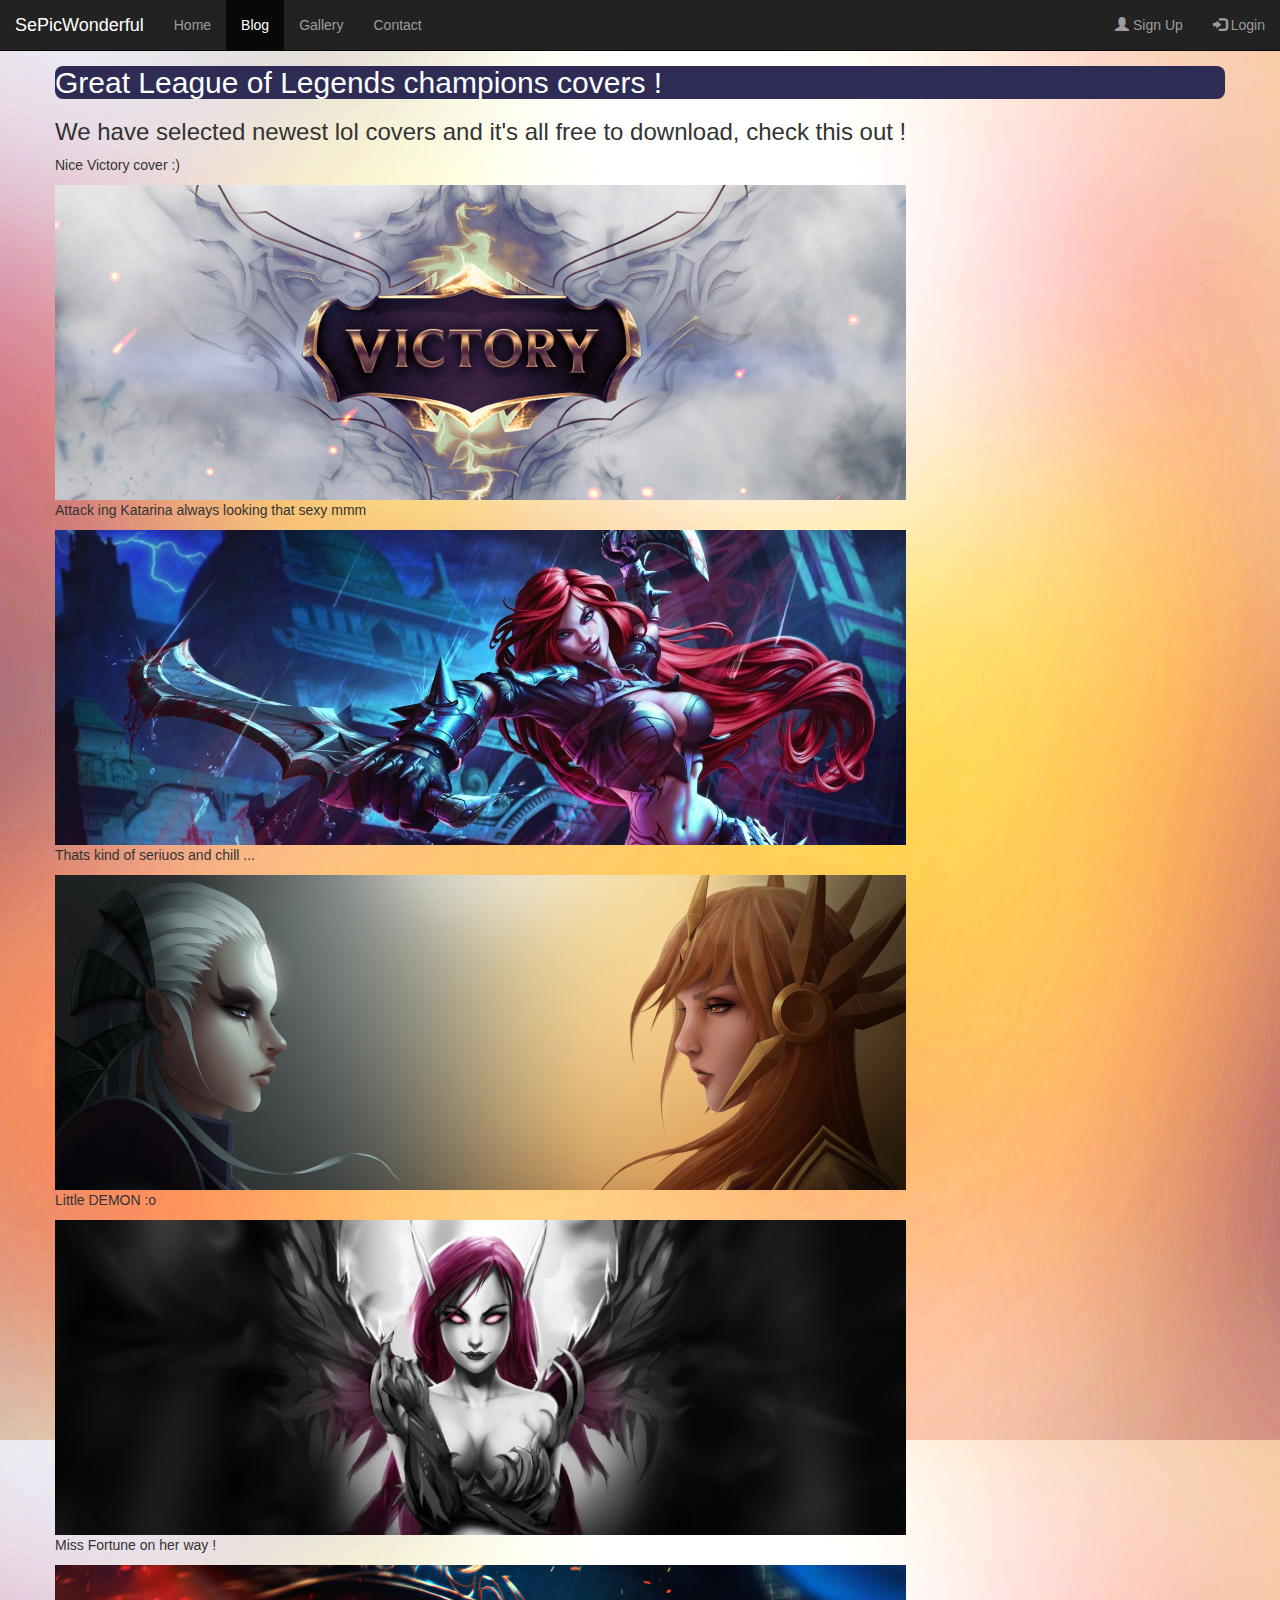
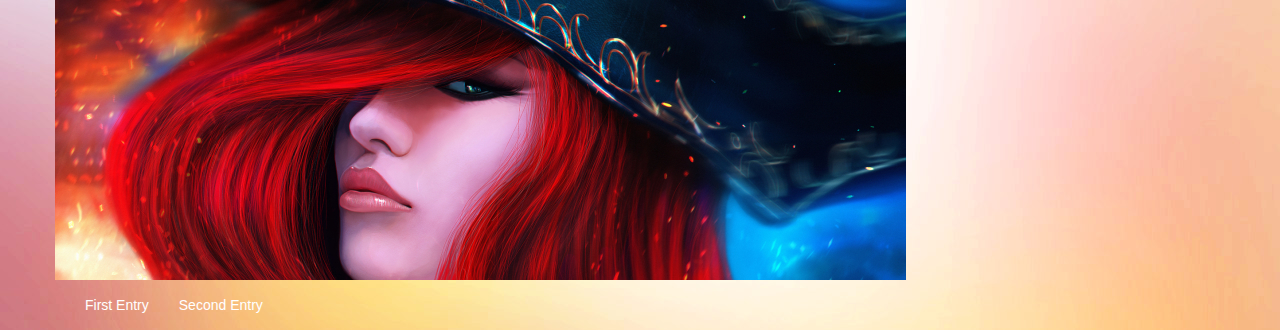
<file: blog/index.html>
<!DOCTYPE html>
<html>
  <head>
    <meta charset="utf-8">
    <link rel="stylesheet" href="https://maxcdn.bootstrapcdn.com/bootstrap/3.3.7/css/bootstrap.min.css" integrity="sha384-BVYiiSIFeK1dGmJRAkycuHAHRg32OmUcww7on3RYdg4Va+PmSTsz/K68vbdEjh4u" crossorigin="anonymous">
    <meta name="viewport" content="width=device-width, initial-scale=1">
    <link rel="stylesheet" href="../main.css">
    <title>Blog Puslapis</title>
  <script src="https://ajax.googleapis.com/ajax/libs/jquery/3.1.1/jquery.min.js"></script>
  <script src="https://maxcdn.bootstrapcdn.com/bootstrap/3.3.7/js/bootstrap.min.js"></script>
  </head>
  <body>
  
    <!-- Navigation -->
    <!-- <div class="navbar navbar-inverse navbar-fixed-top" role="navigation"> -->
    <nav class="navbar navbar-inverse navbar-fixed-top" role="navigation">
  <div class="container-fluid">
    <div class="navbar-header">
      <button type="button" class="navbar-toggle" data-toggle="collapse" data-target="#myNavbar">
        <span class="icon-bar"></span>
        <span class="icon-bar"></span>
        <span class="icon-bar"></span>                        
      </button>
      <a class="navbar-brand" href="../index.html">SePicWonderful</a>
    </div>
    <!-- Collection of the nav links -->
    <div class="collapse navbar-collapse" id="myNavbar">
      <ul class="nav navbar-nav">
            <li><a href="../index.html">Home</a></li>
            <li class="active"><a href="../blog/index.html">Blog</a></li>
            <li><a href="../projects/">Gallery</a></li>
            <li><a href="../contact/">Contact</a></li>
      </ul>
      <ul class="nav navbar-nav navbar-right">
        <li><a href="#"><span class="glyphicon glyphicon-user"></span> Sign Up</a></li>
        <li><a href="#"><span class="glyphicon glyphicon-log-in"></span> Login</a></li>
      </ul>
    </div>
  </div>
</nav> <!-- Navigation --> 
    
    <div class="container" id=mainContainer>
      <h1 class="intro">Great League of Legends champions covers ! </h1>

      <h3>We have selected newest lol covers and it's all free to download, check this out !</h3>

      <p>Nice Victory cover :) </p>

      <img src="../images/victory.jpg" alt="Picture of LoL">

      <p>Attack ing Katarina always looking that sexy mmm </p>

      <img src="../images/cover02.jpg" alt="Picture of LoL">

      <p>Thats kind of seriuos and chill ...</p>

      <img src="../images/cover03.jpg" alt="Picture of LoL">

      <p>Little DEMON :o </p>

      <img src="../images/cover04.jpg" alt="Picture of LoL">

      <p>Miss Fortune on her way !</p>

      <img src="../images/cover05.jpg" alt="Picture of LoL">

      <!-- Here will be a list of all the blog entries. -->
    </div>
    
    <div class="container">
      <ul class="nav navbar-nav">
        <li><a href="first-entry/">First Entry</a> </li>
        <li><a href="second-entry/">Second Entry</a></li>
      </ul>
    </div>
    
  </body>
</html>
</file>
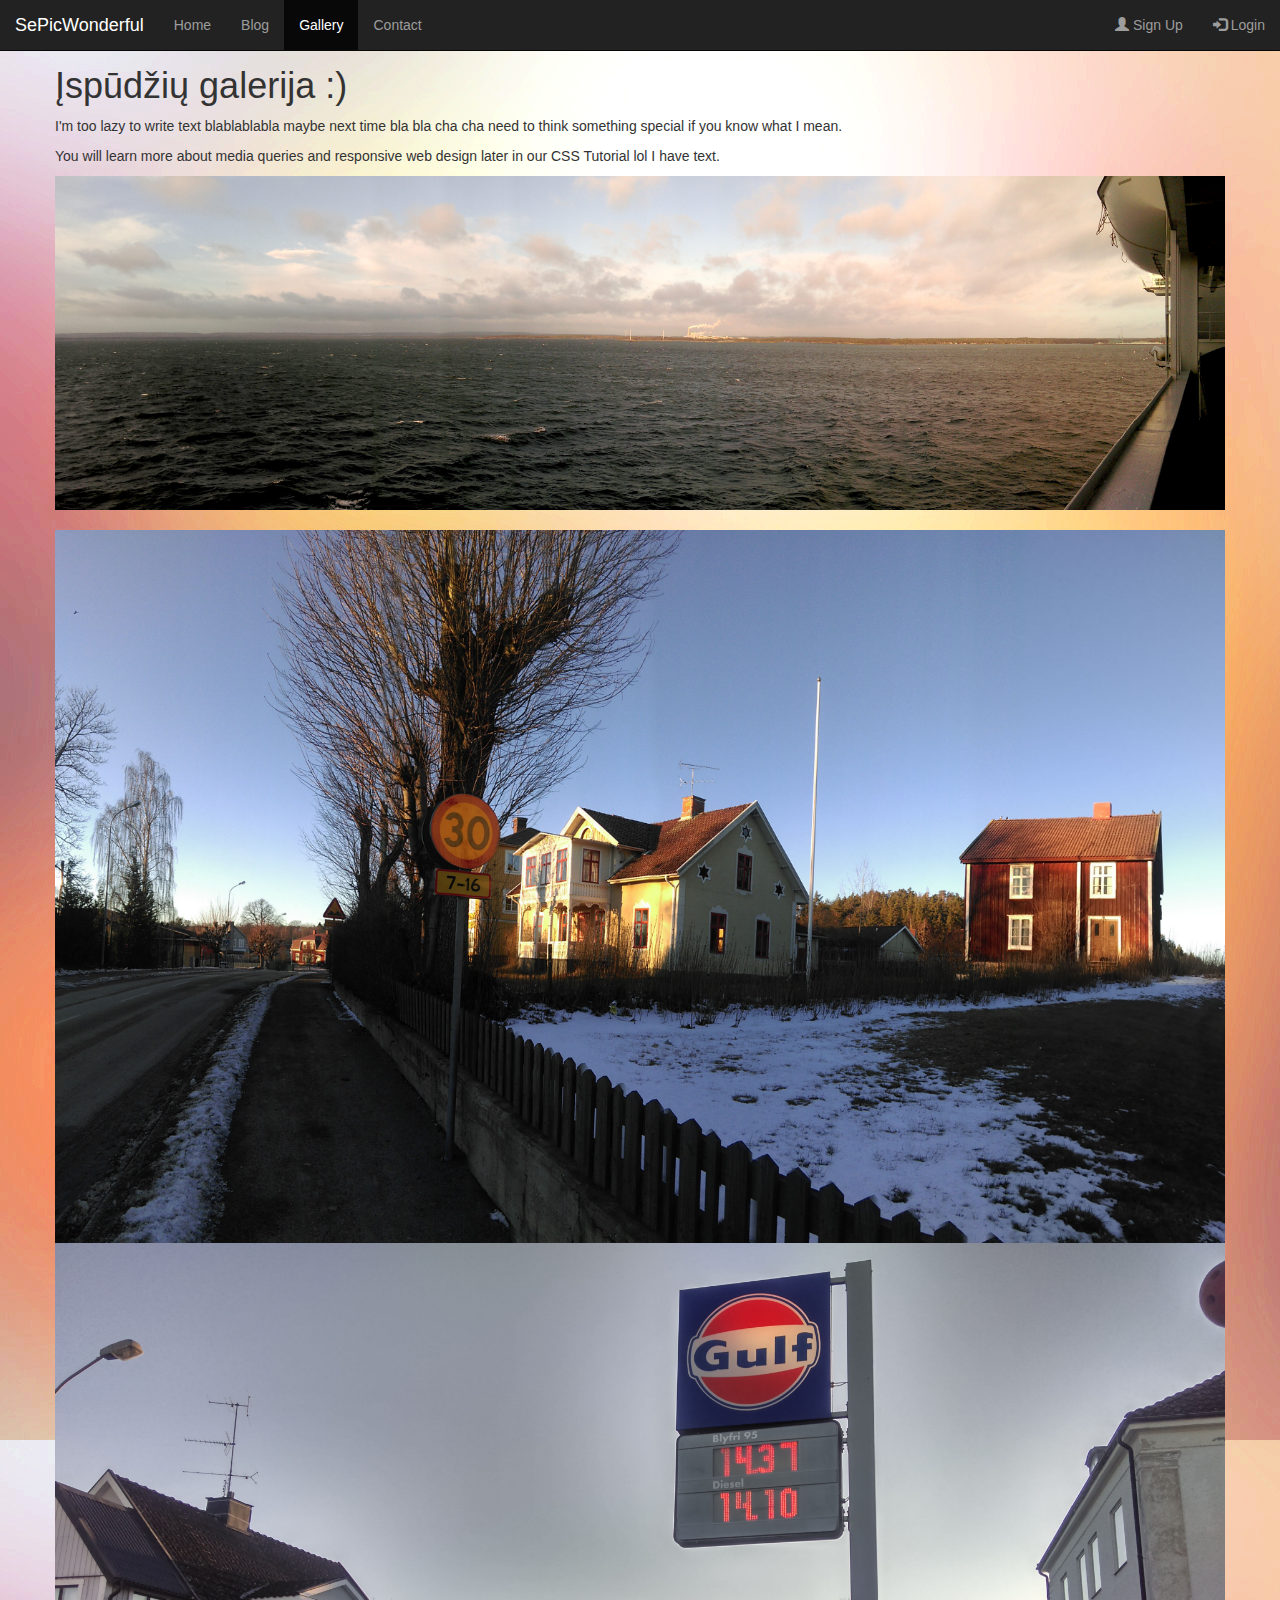
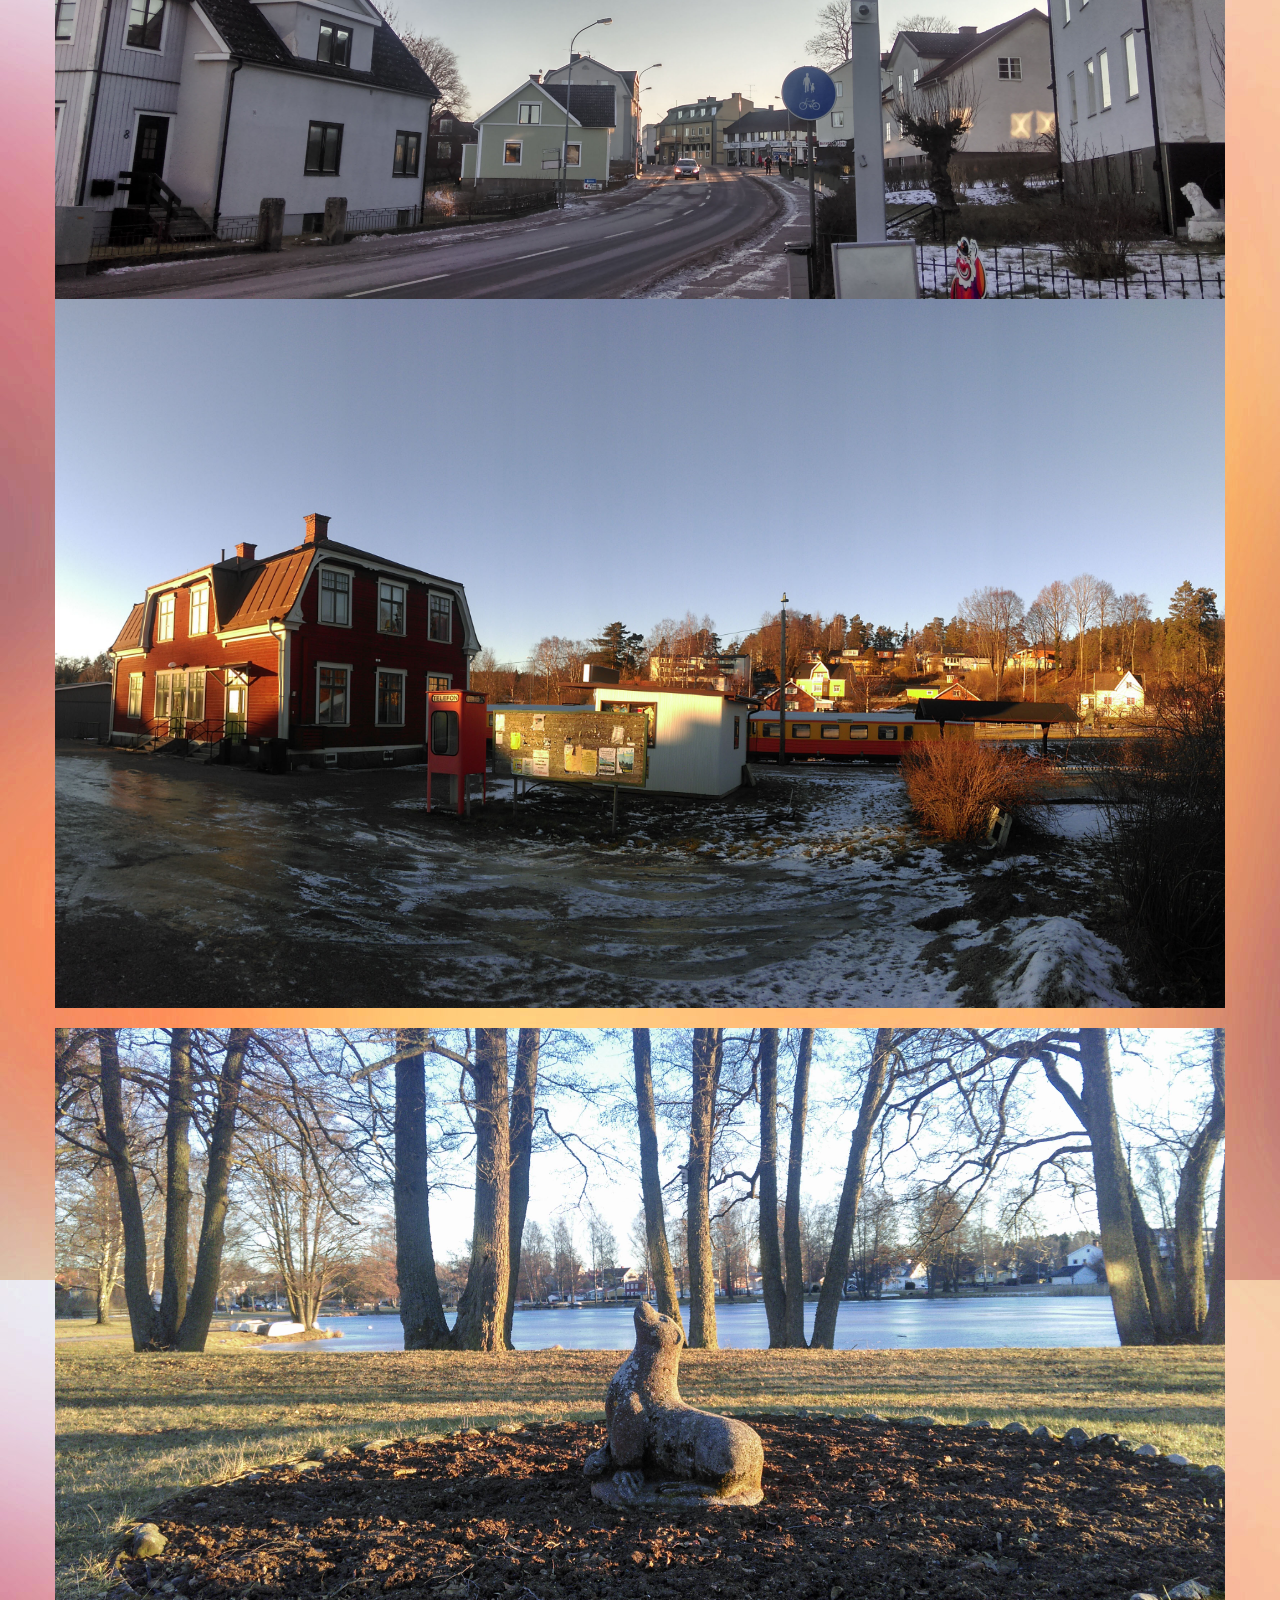
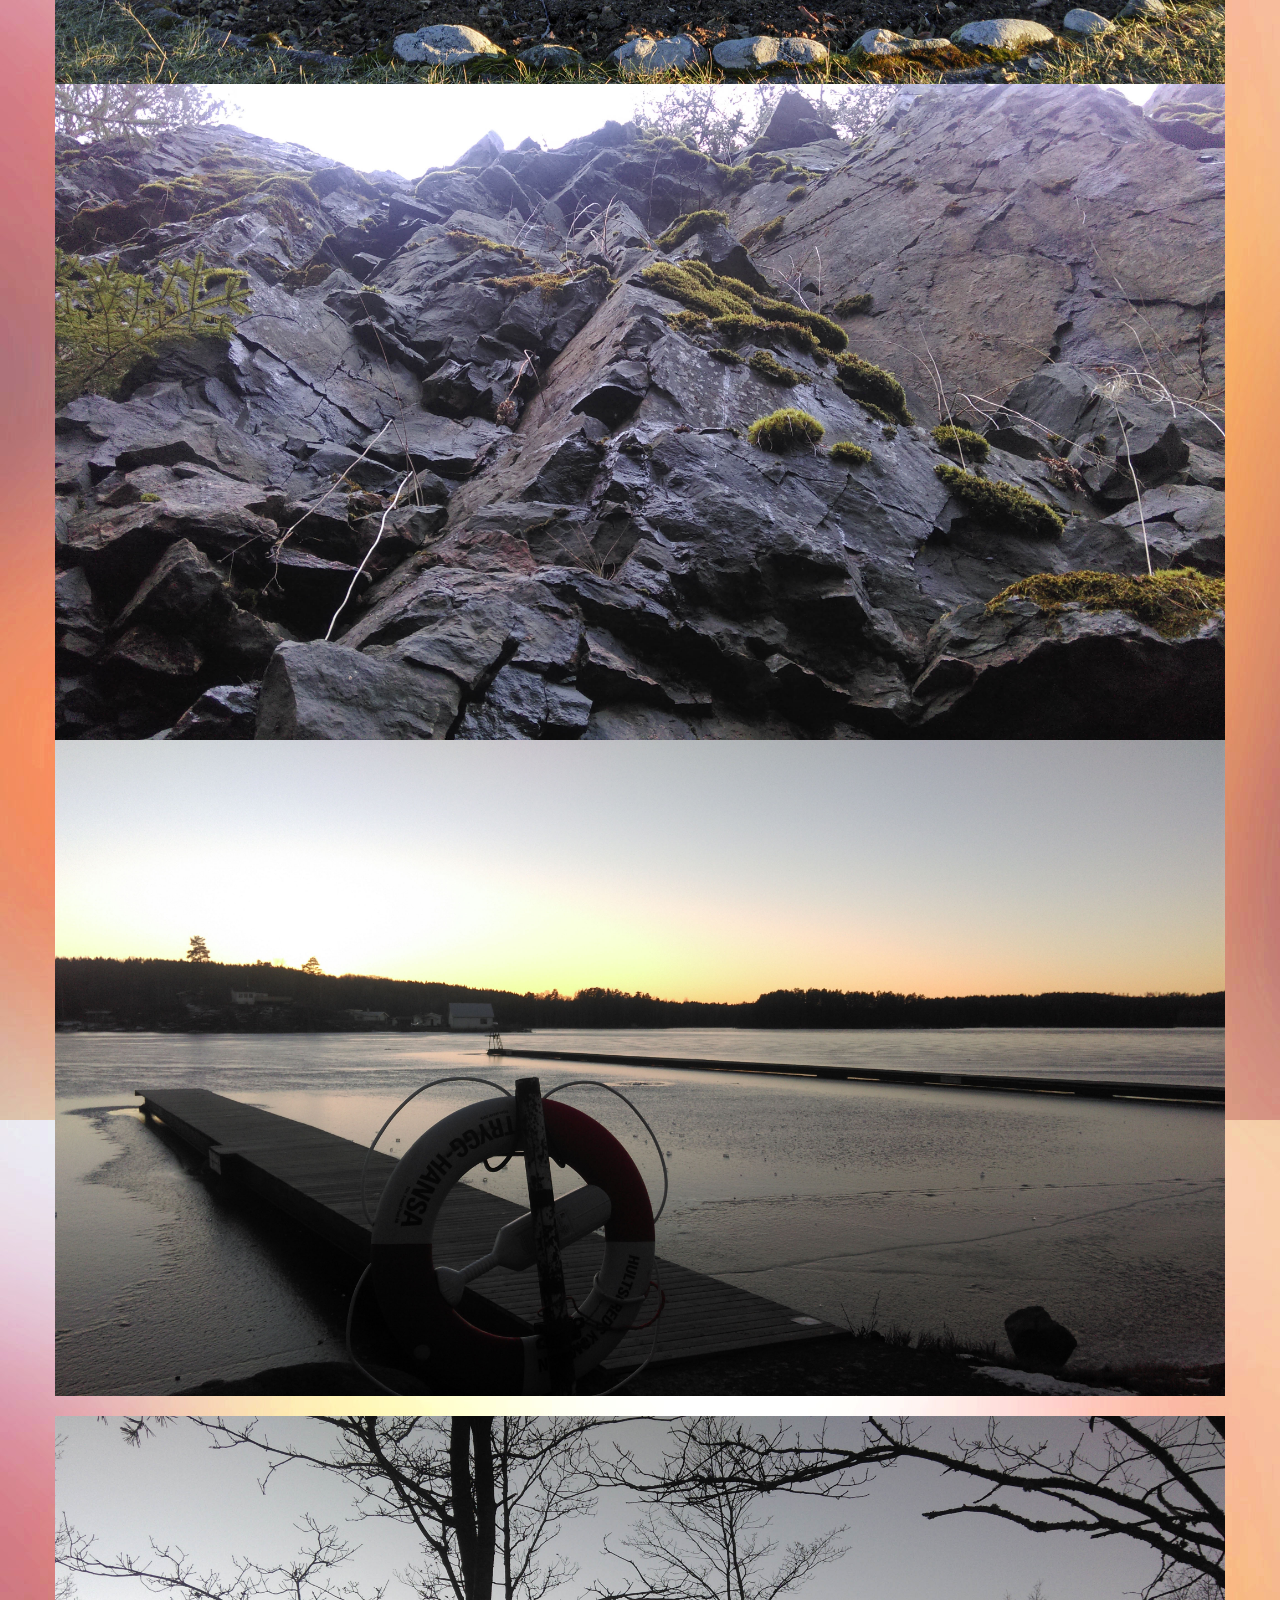
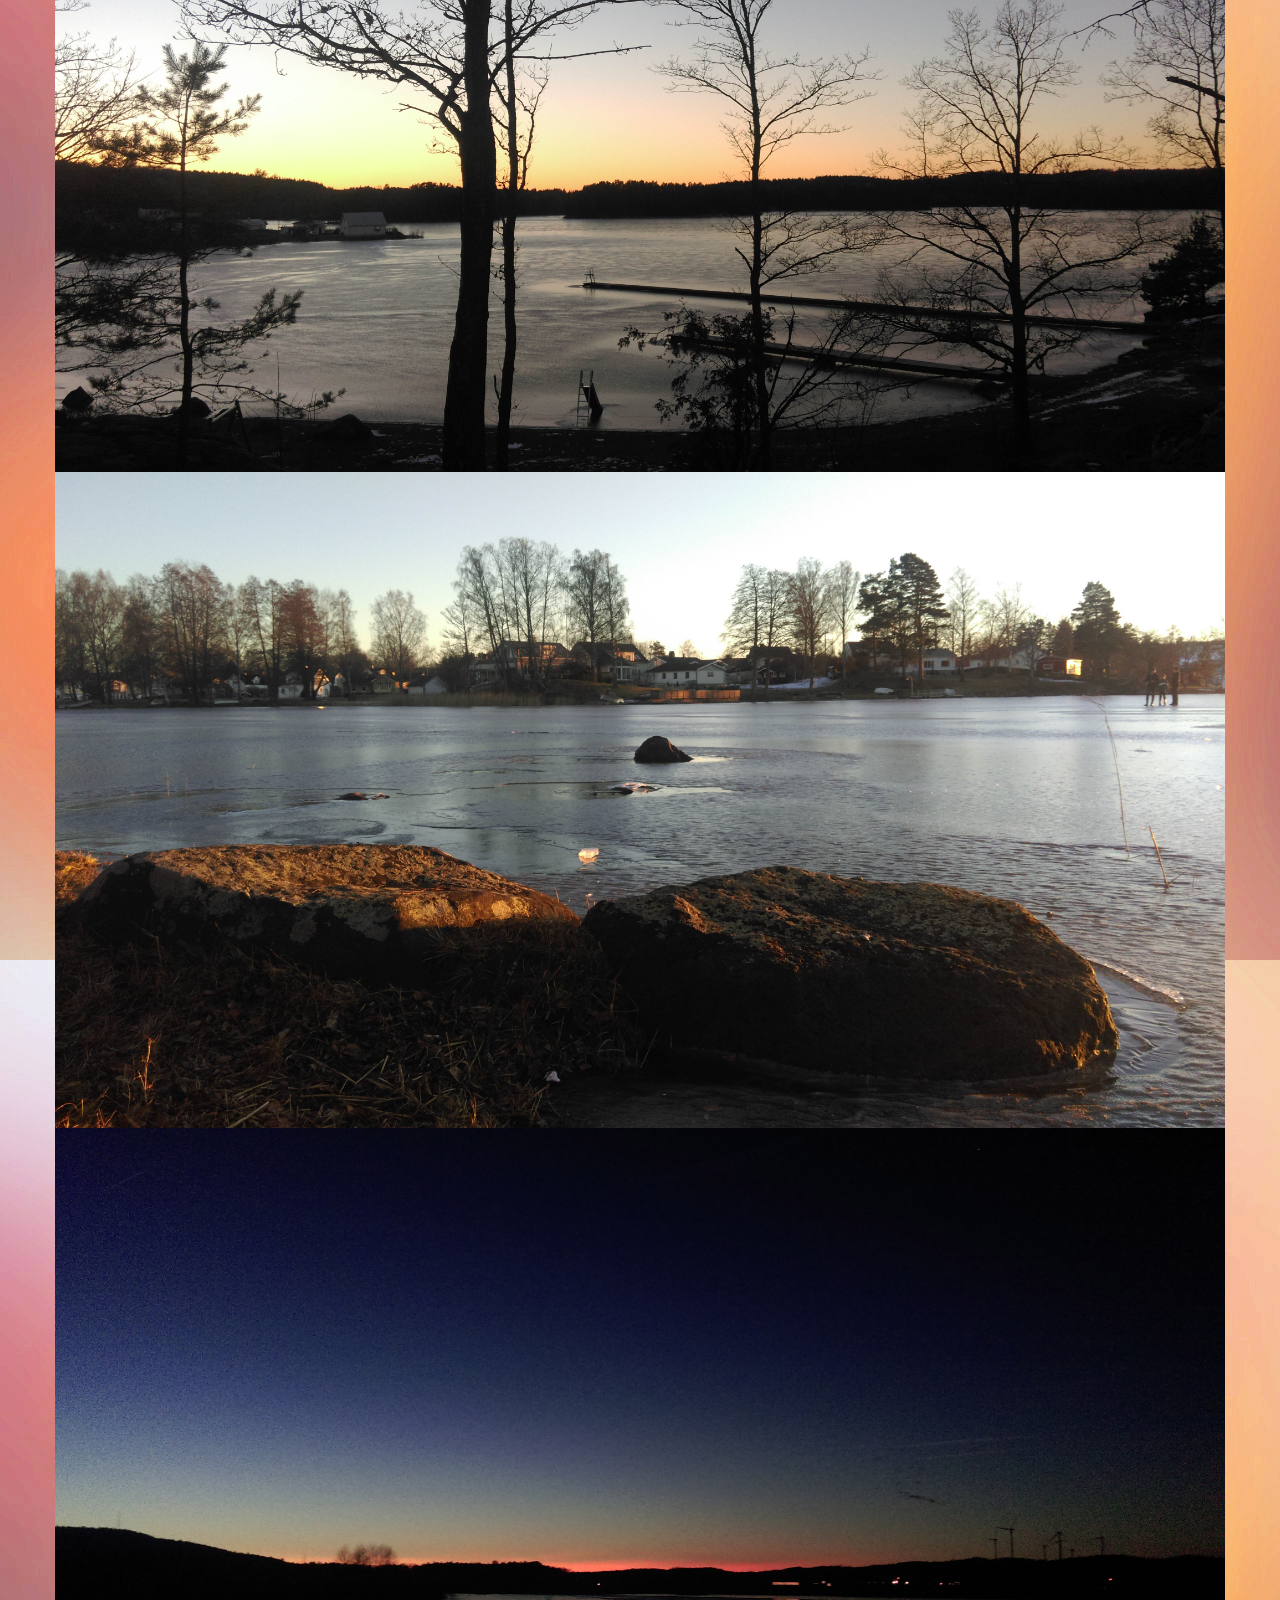
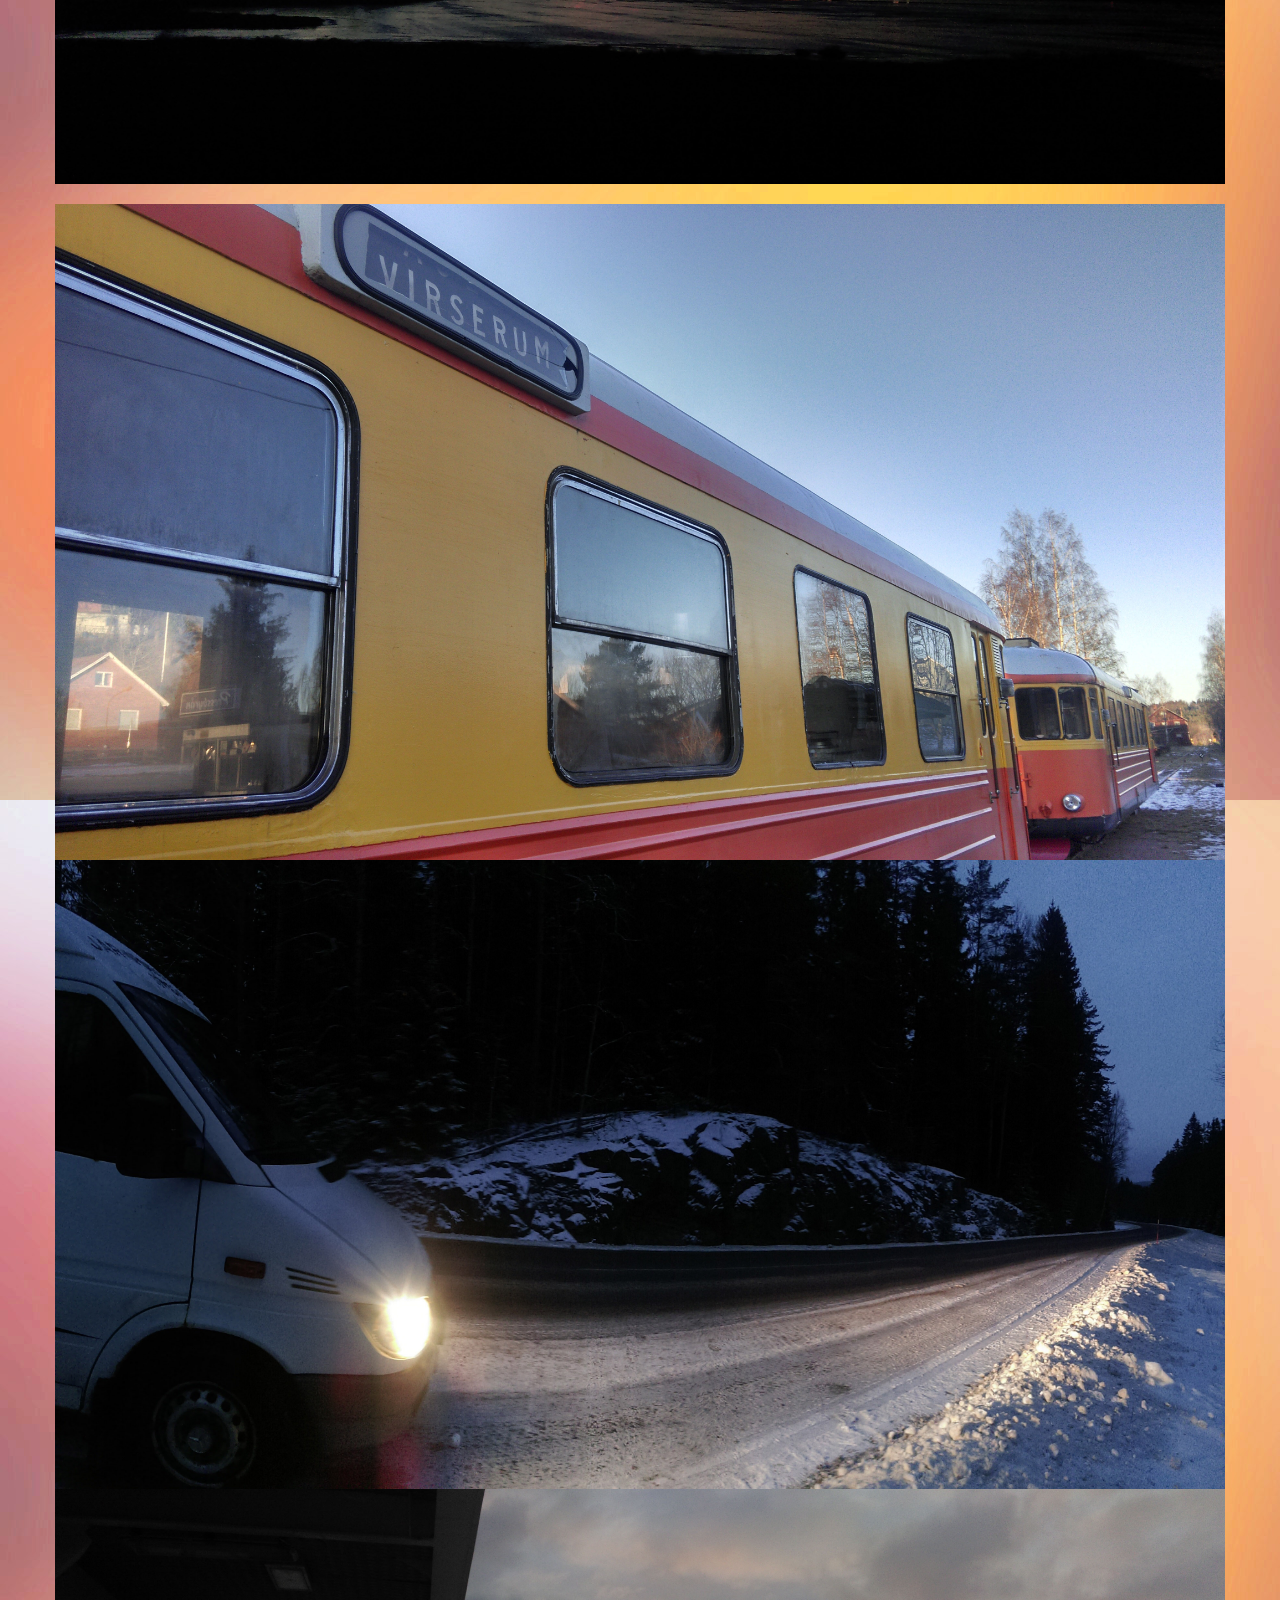
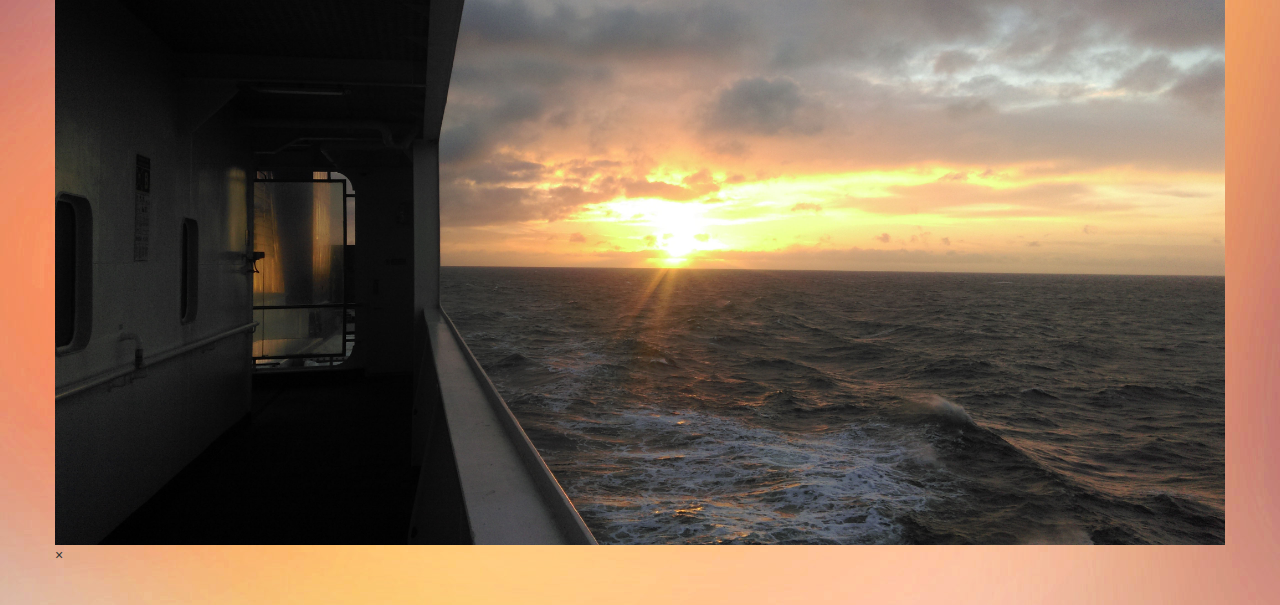
<file: projects/index.html>
<!DOCTYPE html>
<html>
  <head>
    <script src="https://ajax.googleapis.com/ajax/libs/jquery/3.1.1/jquery.min.js"></script>
    <meta name="viewport" content="width=device-width, initial-scale=1">
    <link rel="stylesheet" href="http://www.w3schools.com/lib/w3.css">
    <meta charset="utf-8">
    <link rel="stylesheet" href="https://maxcdn.bootstrapcdn.com/bootstrap/3.3.7/css/bootstrap.min.css" integrity="sha384-BVYiiSIFeK1dGmJRAkycuHAHRg32OmUcww7on3RYdg4Va+PmSTsz/K68vbdEjh4u" crossorigin="anonymous">
    <link rel="stylesheet" href="../main.css">
    <script src="https://ajax.googleapis.com/ajax/libs/jquery/3.1.1/jquery.min.js"></script>
    <script src="https://maxcdn.bootstrapcdn.com/bootstrap/3.3.7/js/bootstrap.min.js"></script>
    <title>Gallery - Portfolio</title>
  </head>
  <body>
    <!-- Navigation -->
    <!-- <div class="navbar navbar-inverse navbar-fixed-top" role="navigation"> -->
    <nav class="navbar navbar-inverse navbar-fixed-top" role="navigation">
  <div class="container-fluid">
    <div class="navbar-header">
      <button type="button" class="navbar-toggle" data-toggle="collapse" data-target="#myNavbar">
        <span class="icon-bar"></span>
        <span class="icon-bar"></span>
        <span class="icon-bar"></span>                        
      </button>
      <a class="navbar-brand" href="../index.html">SePicWonderful</a>
    </div>
    <!-- Collection of the nav links -->
    <div class="collapse navbar-collapse" id="myNavbar">
      <ul class="nav navbar-nav">
            <li><a href="../index.html">Home</a></li>
            <li><a href="../blog/">Blog</a></li>
            <li class="active"><a href="../projects/index.html">Gallery</a></li>
            <li><a href="../contact/">Contact</a></li>
      </ul>
      <ul class="nav navbar-nav navbar-right">
        <li><a href="#"><span class="glyphicon glyphicon-user"></span> Sign Up</a></li>
        <li><a href="#"><span class="glyphicon glyphicon-log-in"></span> Login</a></li>
      </ul>
    </div>
  </div>
</nav> <!-- Navigation --> 
    <div class="container" id=mainContainer>
<div class="w3-container">
  <h1 class="title"> Įspūdžių galerija :) </h1>

  <p>I'm too lazy to write text blablablabla maybe next time bla bla cha cha need to think something special if you know what I mean.</p>
  <p>You will learn more about media queries and responsive web design later in our CSS Tutorial lol I have text.</p>
  <div class="w3-row-content">
    <div class="w3-container w3-col">
    <img class="fadeimg" onload="this.style.opacity='1';" src="../images/sw14.jpg" style="width:100%;">
  </div>
  </div>
</div>
<br>

<div class="w3-row-padding">
  <div class="w3-container w3-third">
    <img src="../images/sw02.jpg" style="width:100%;height: auto;cursor:pointer" 
    onclick="onClick(this)" class="w3-hover-opacity">
  </div>
  <div class="w3-container w3-third">
    <img src="../images/sw01.jpg" style="width:100%;height: auto;cursor:pointer" 
    onclick="onClick(this)" class="w3-hover-opacity">
  </div>
  
  <div class="w3-container w3-third">
    <img src="../images/sw03.jpg" style="width:100%;height: auto;cursor:pointer" 
    onclick="onClick(this)" class="w3-hover-opacity">
  </div>
</div>
      <br>
      <div class="w3-row-padding">
        <div class="w3-container w3-third">
      <img src="../images/sw12.jpg" style="width:100%;height: auto;cursor:pointer" 
      onclick="onClick(this)" class="w3-hover-opacity">
        </div>
        <div class="w3-container w3-third">
      <img src="../images/sw09.jpg" style="width:100%;height: auto;cursor:pointer" 
      onclick="onClick(this)" class="w3-hover-opacity">
        </div>
        <div class="w3-container w3-third">
      <img src="../images/sw06.jpg" style="width:100%;height: auto;cursor:pointer" 
      onclick="onClick(this)" class="w3-hover-opacity">
        </div>
      </div>
      
      <br>
      <div class="w3-row-padding">
        <div class="w3-container w3-third">
      <img src="../images/sw07.jpg" style="width:100%; height: auto; cursor:pointer" 
      onclick="onClick(this)" class="w3-hover-opacity">
        </div>
        <div class="w3-container w3-third">
      <img src="../images/sw04.jpg" style="width:100%;height: auto;cursor:pointer" 
      onclick="onClick(this)" class="w3-hover-opacity">
        </div>
        <div class="w3-container w3-third">
      <img src="../images/sw10.jpg" style="width:100%;height: auto;cursor:pointer" 
      onclick="onClick(this)" class="w3-hover-opacity">
        </div>
      </div>
      
      <br>
      <div class="w3-row-padding">
        <div class="w3-container w3-third">
      <img src="../images/sw11.jpg" style="width:100%;height: auto;cursor:pointer" 
      onclick="onClick(this)" class="w3-hover-opacity">
        </div>
        <div class="w3-container w3-third">
      <img src="../images/sw08.jpg" style="width:100%;height: auto;cursor:pointer" 
      onclick="onClick(this)" class="w3-hover-opacity">
        </div>
        <div class="w3-container w3-third">
      <img src="../images/sw13.jpg" style="width:100%;height: auto;cursor:pointer" 
      onclick="onClick(this)" class="w3-hover-opacity">
        </div>
      </div>

<div id="modal01" class="w3-modal" onclick="this.style.display='none'">
  <span class="w3-closebtn w3-hover-red w3-text-white w3-xxlarge w3-container w3-display-topright">&times;</span>
  <div class="w3-modal-content w3-animate-zoom">
    <img id="img01" style="width:100%">
  </div>
  
</div>
      

<script>
function onClick(element) {
  document.getElementById("img01").src = element.src;
  document.getElementById("modal01").style.display = "block";
}
</script>
     <br>
      
    </div>
  </body>
</html>
</file>
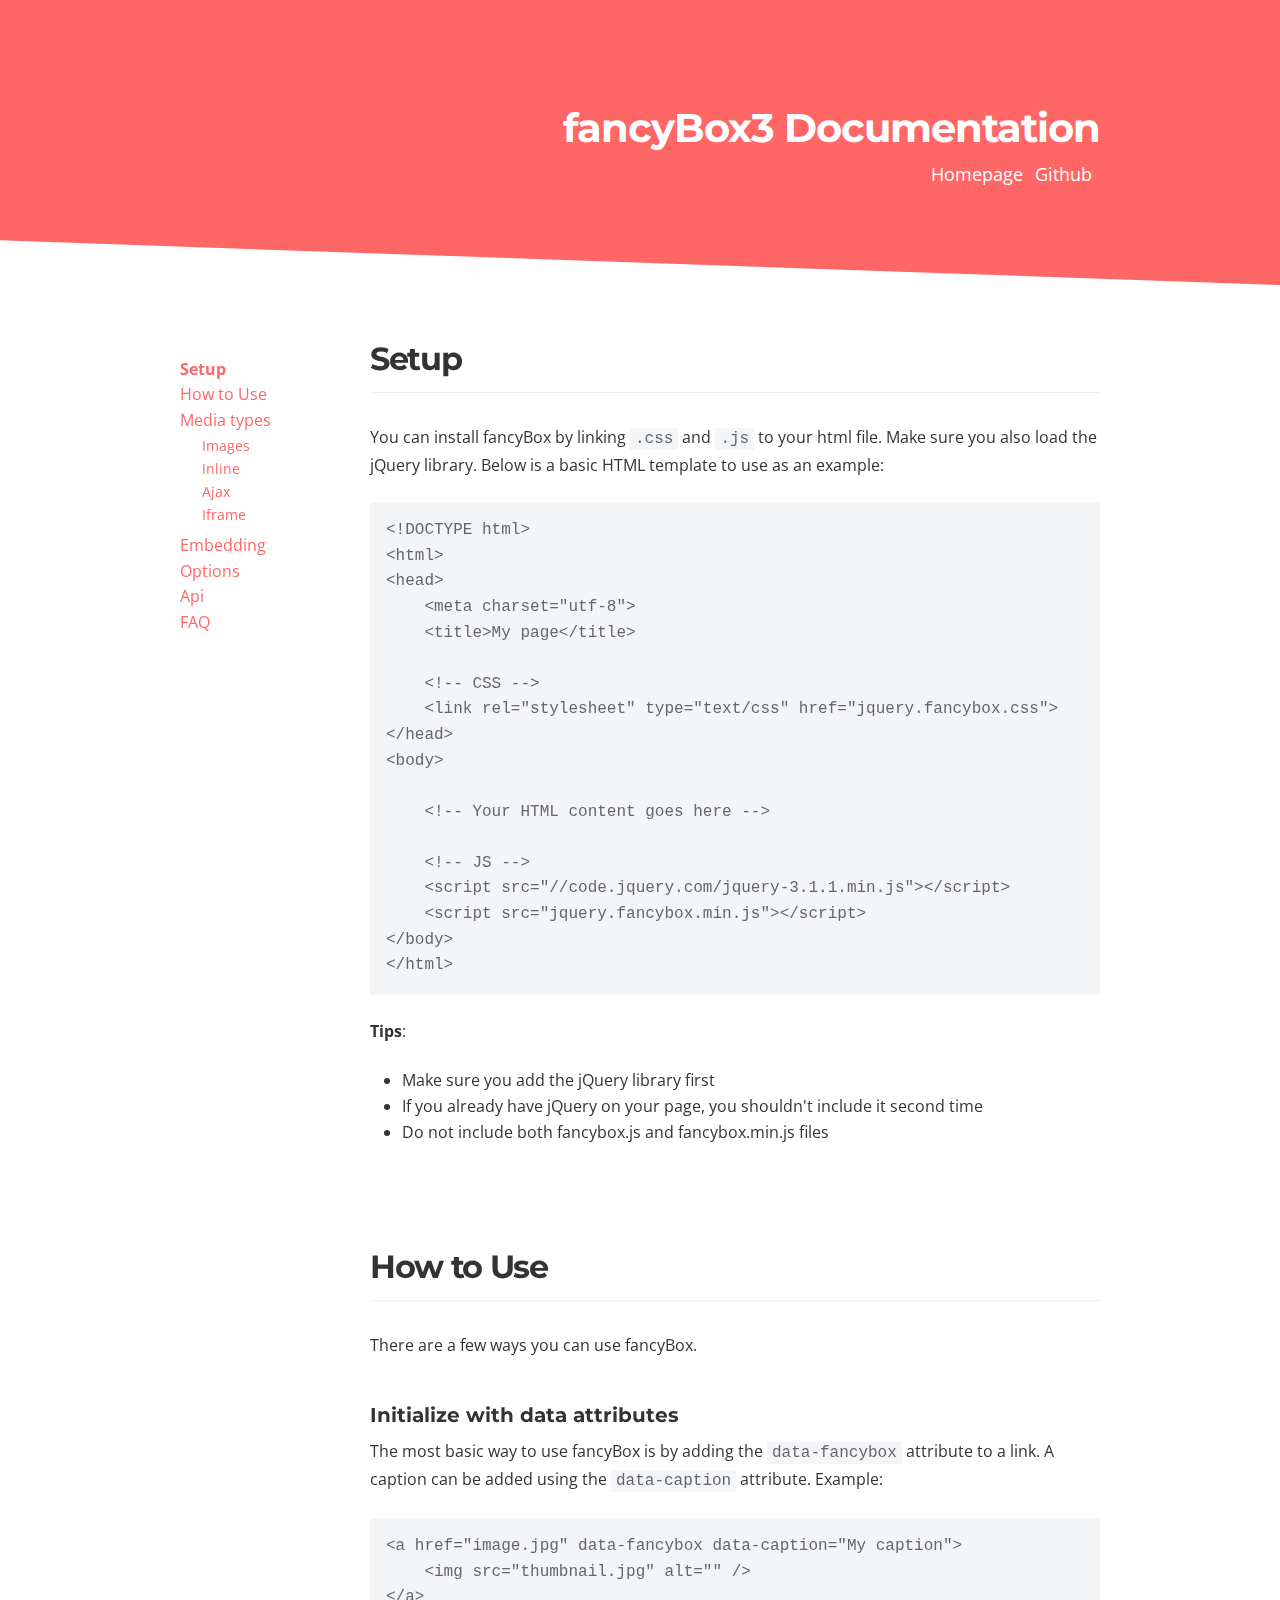
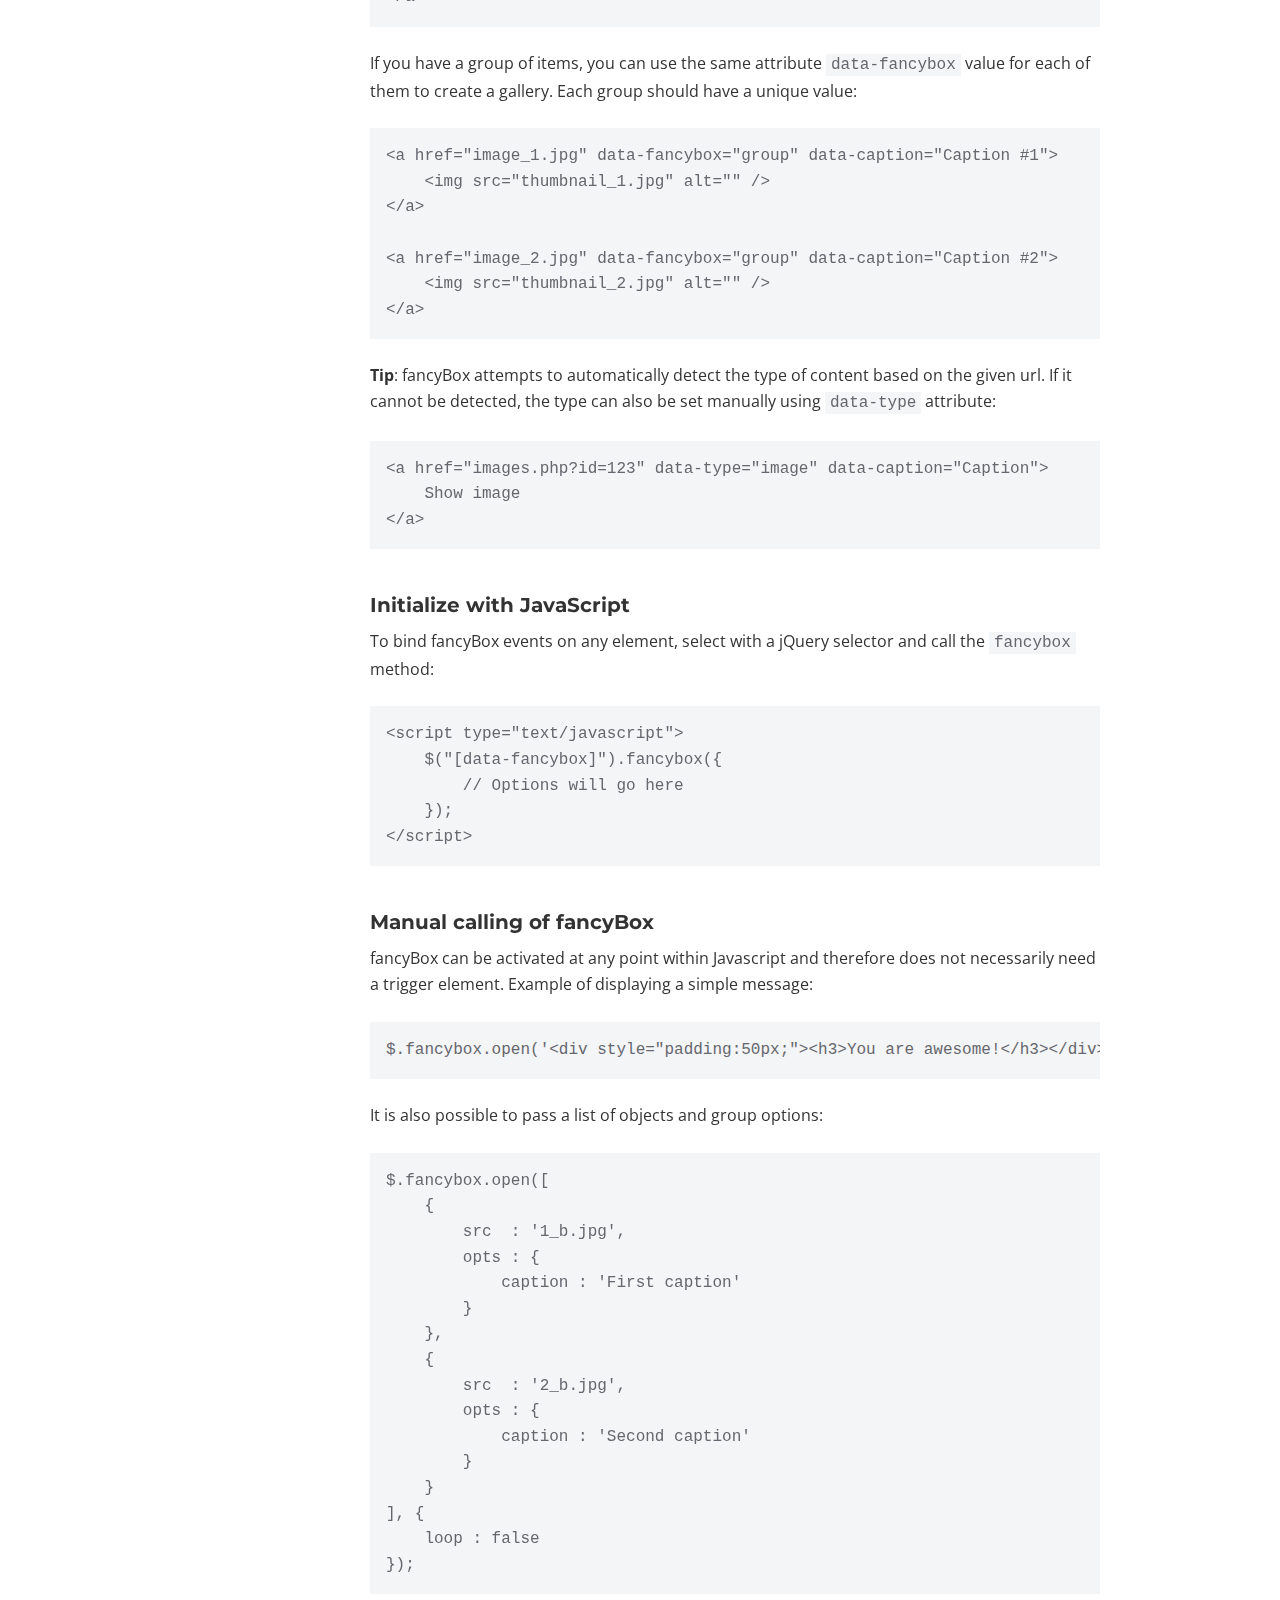
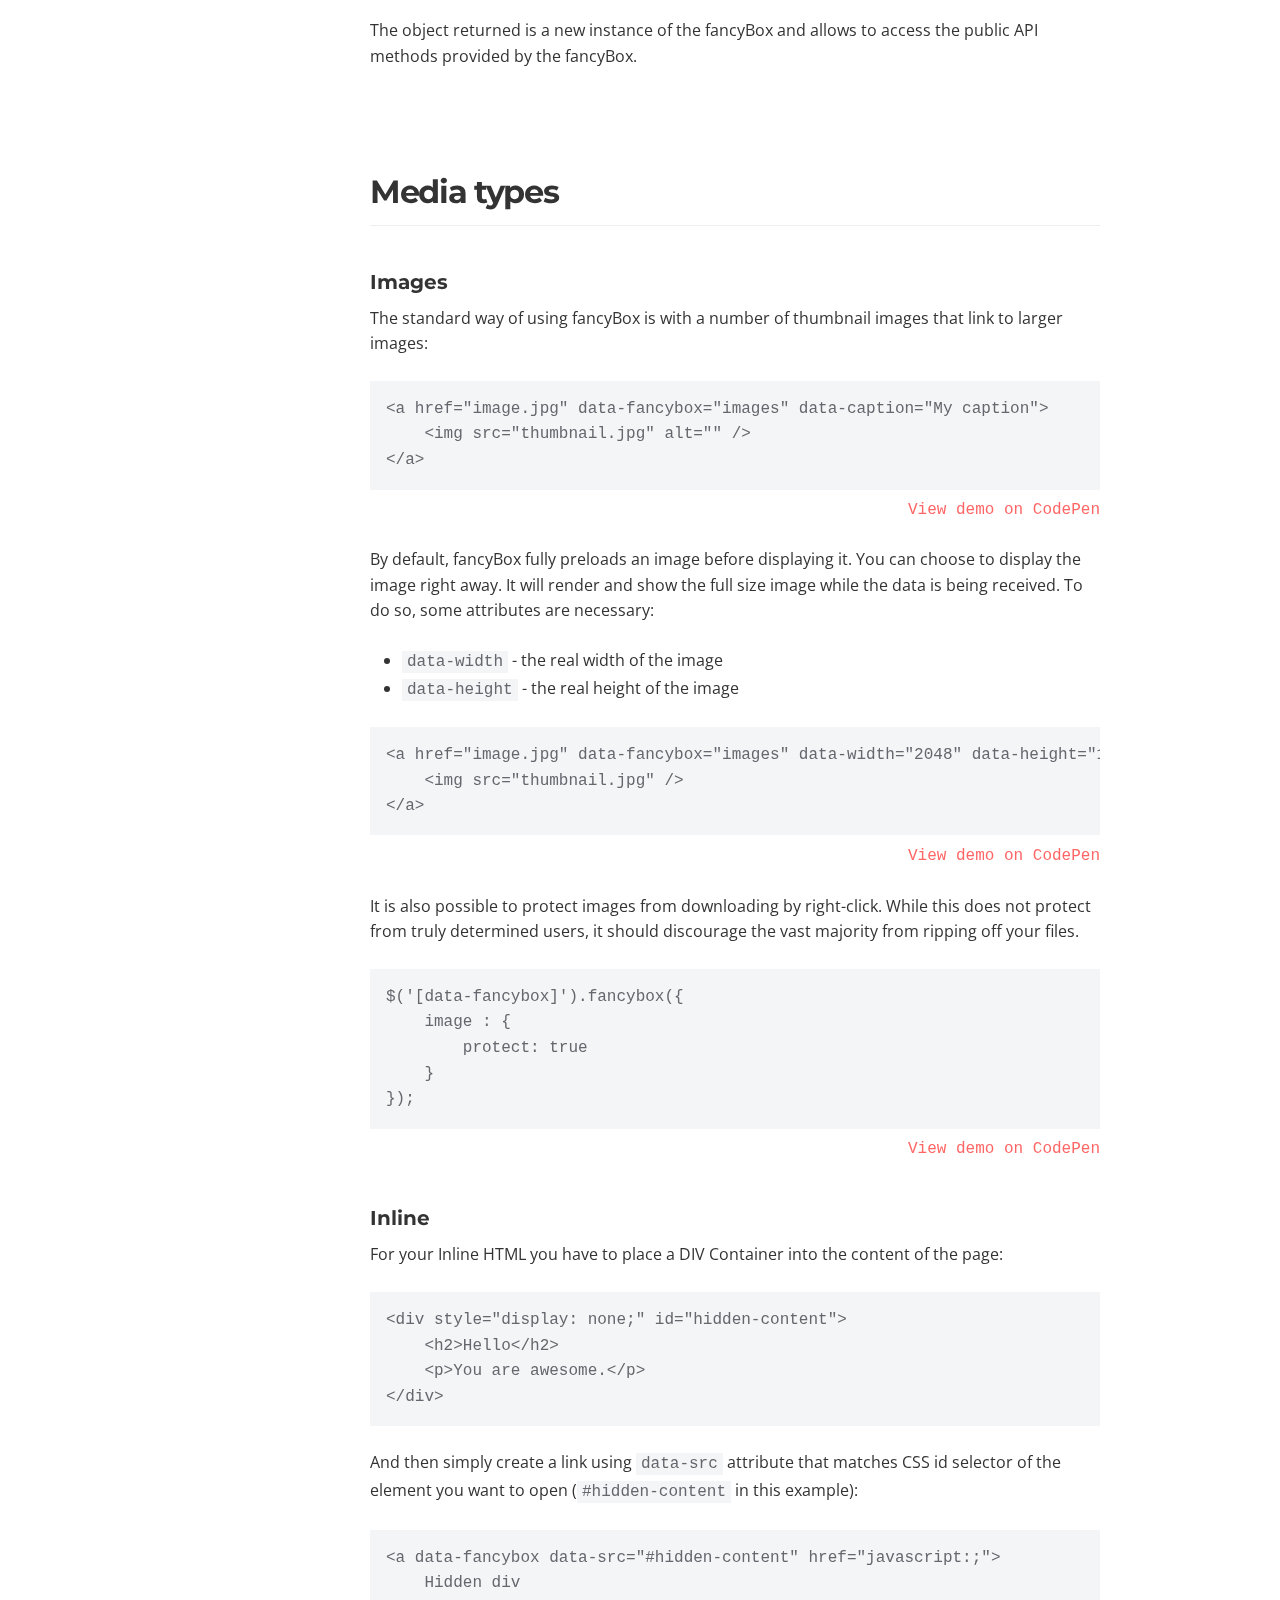
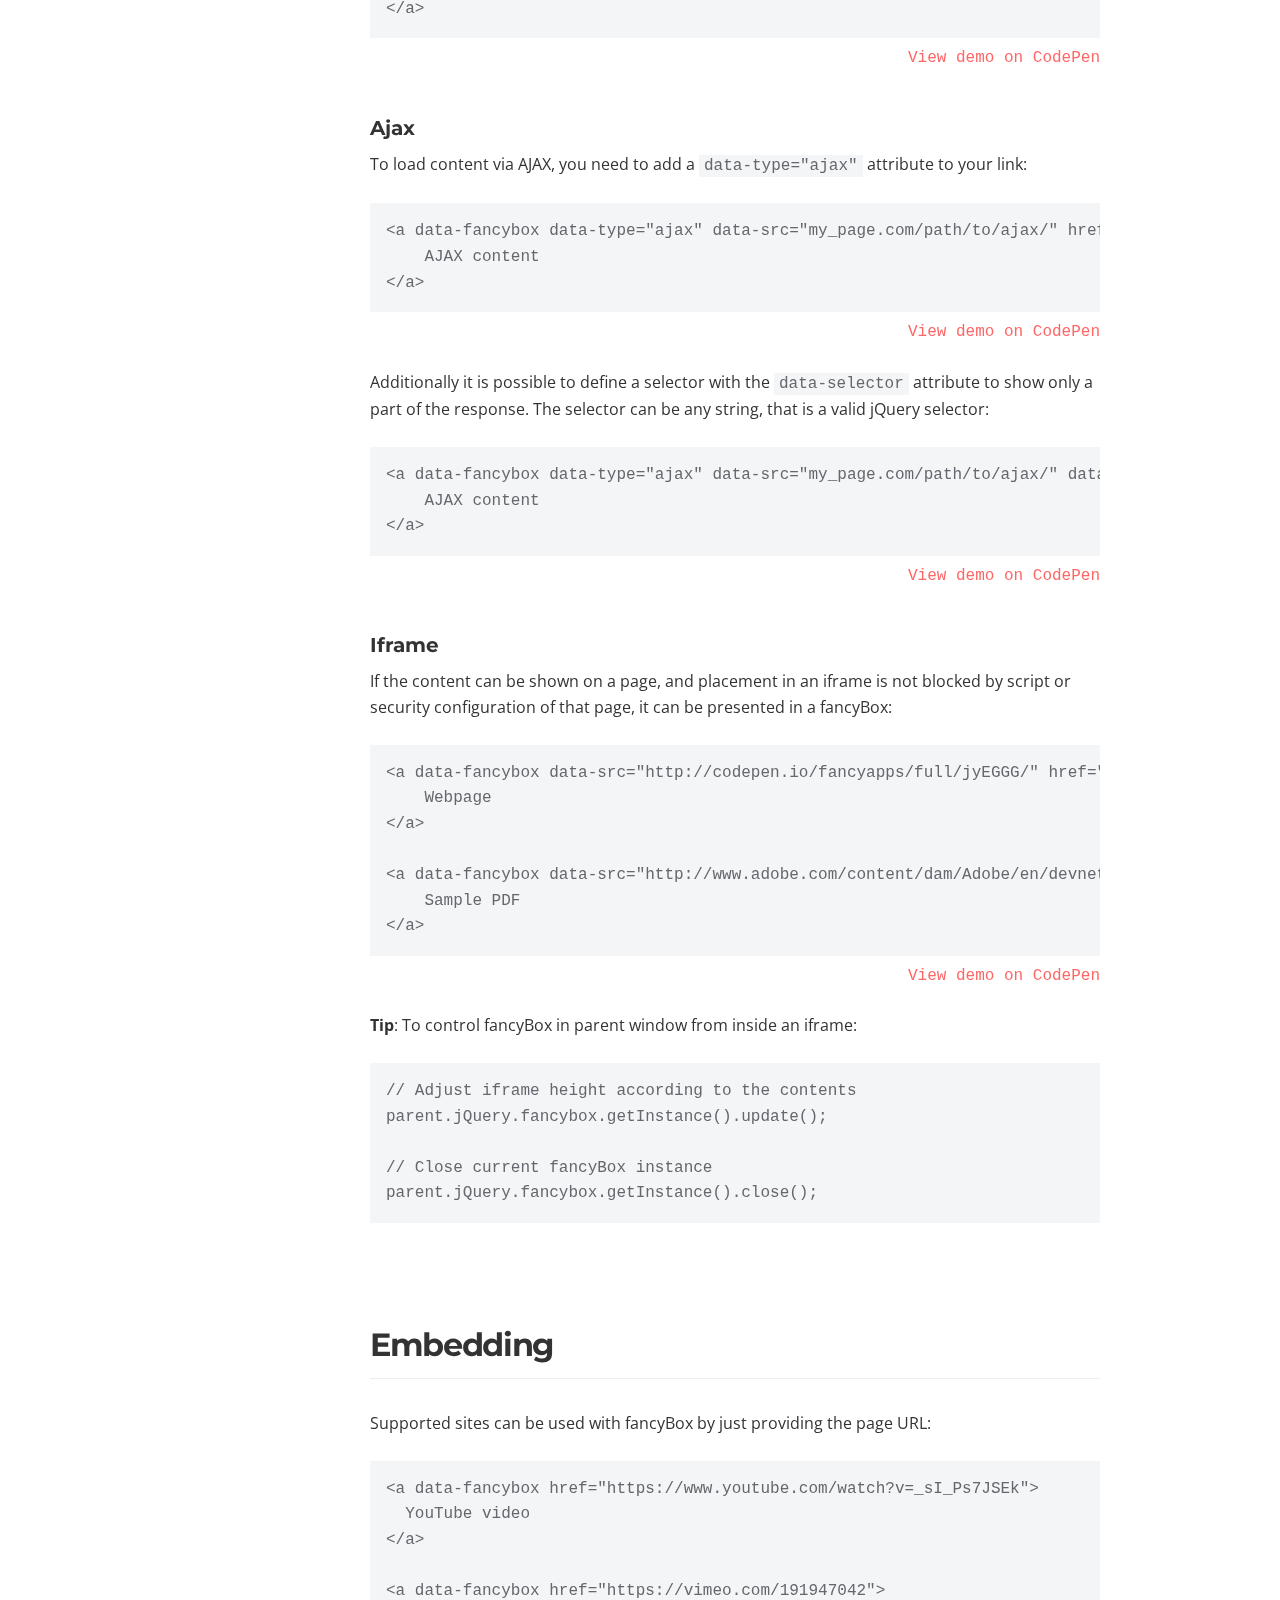
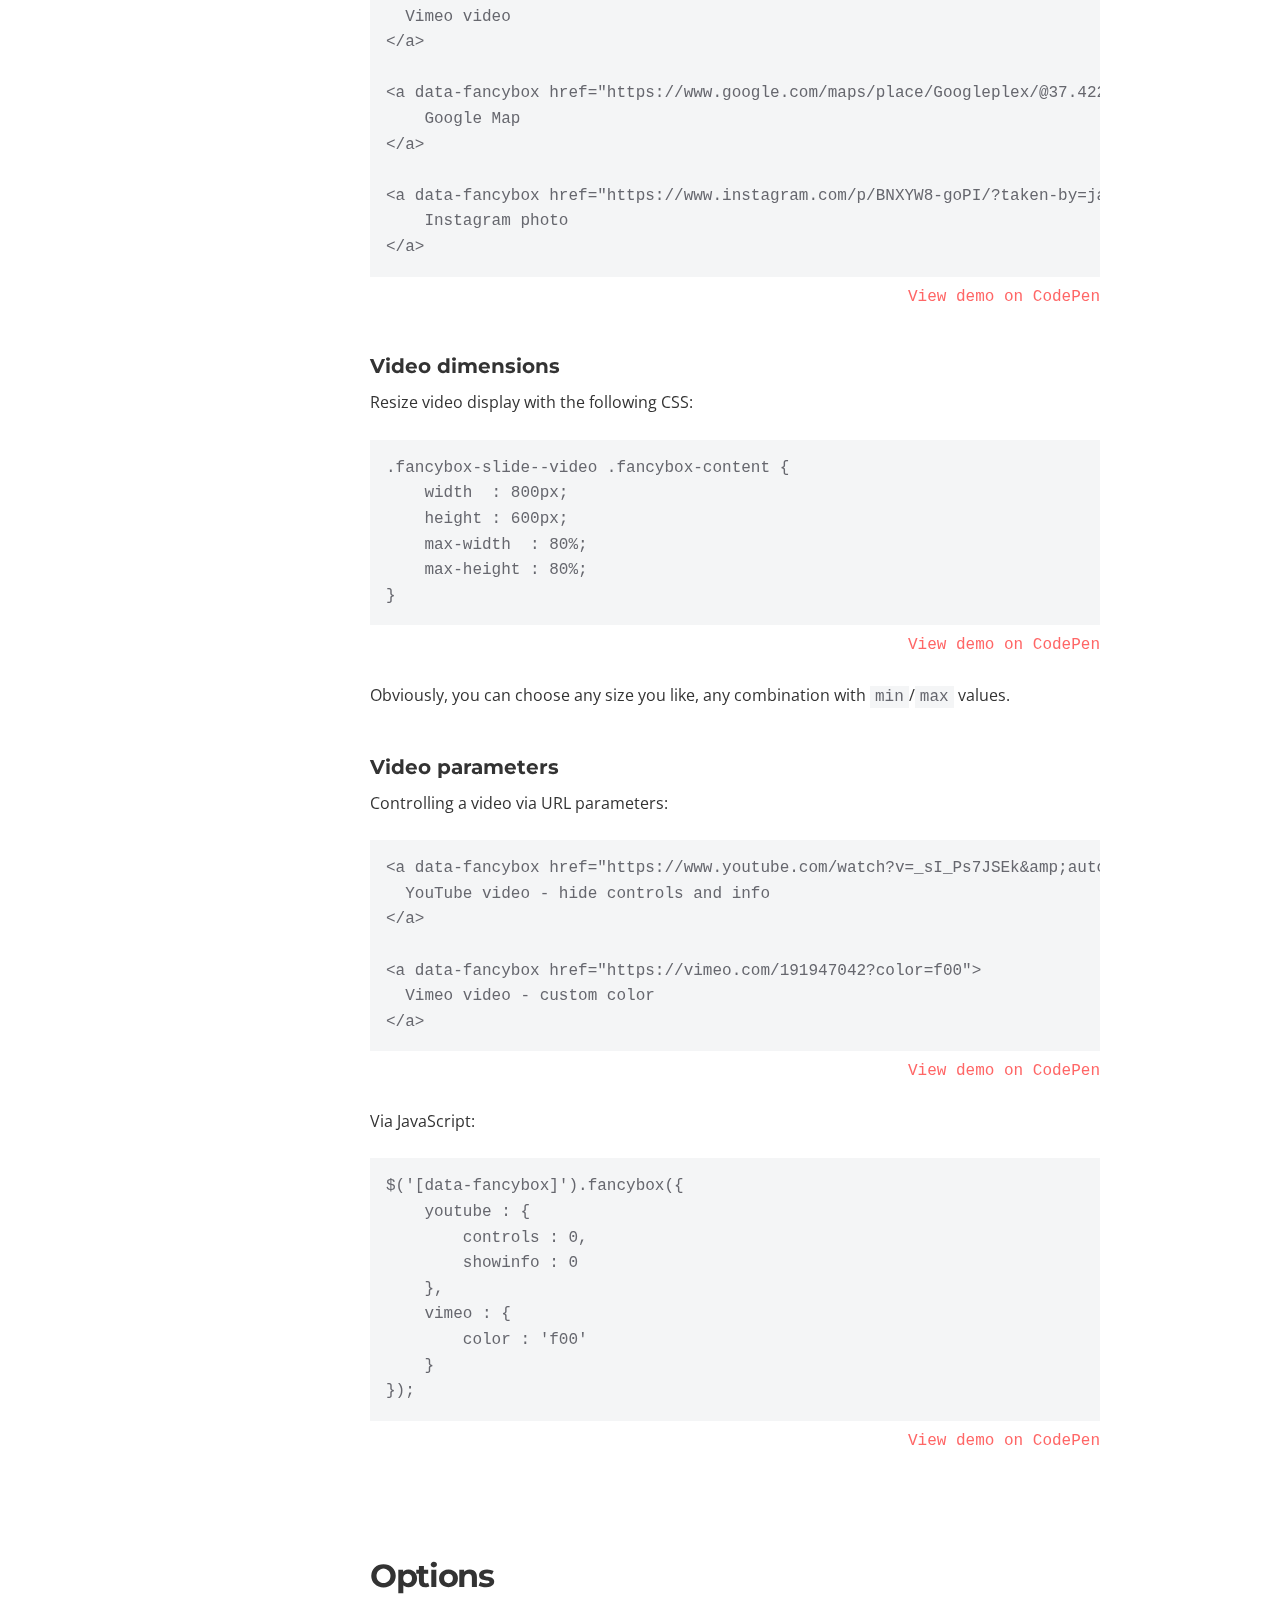
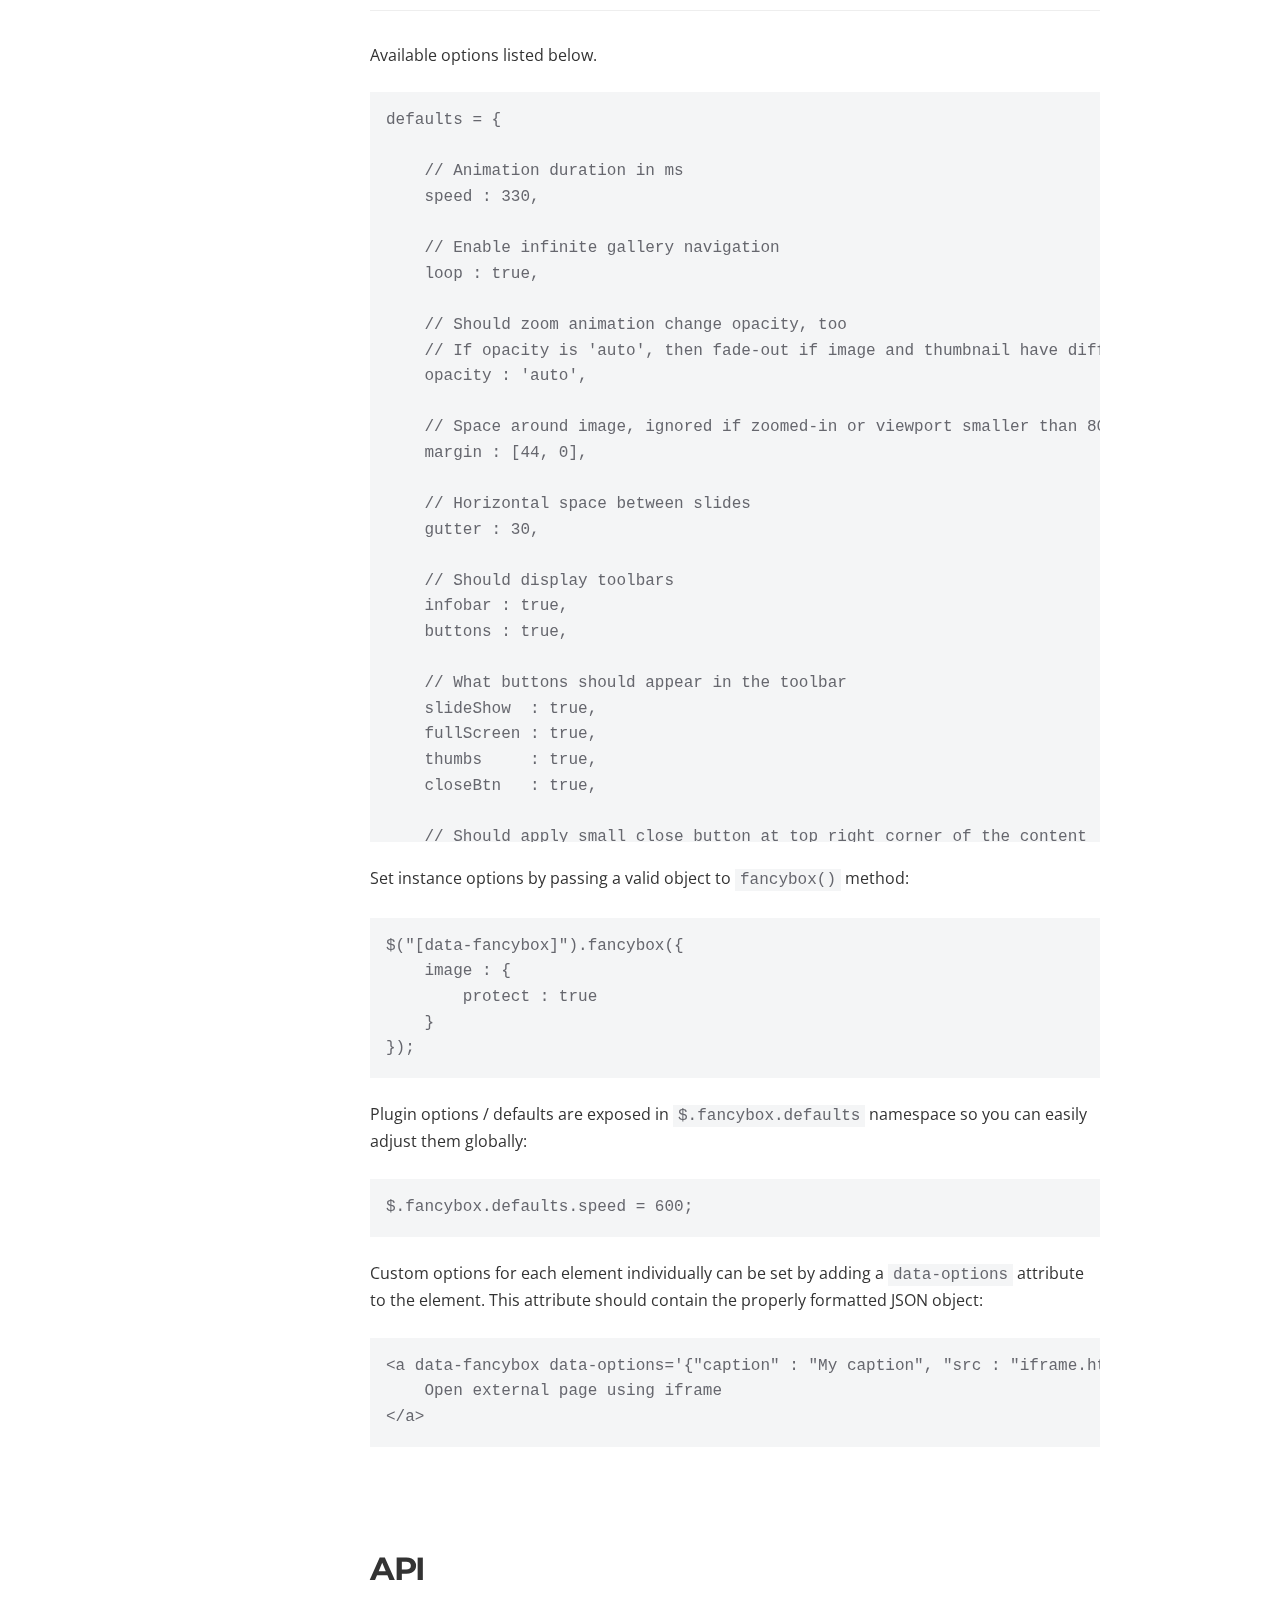
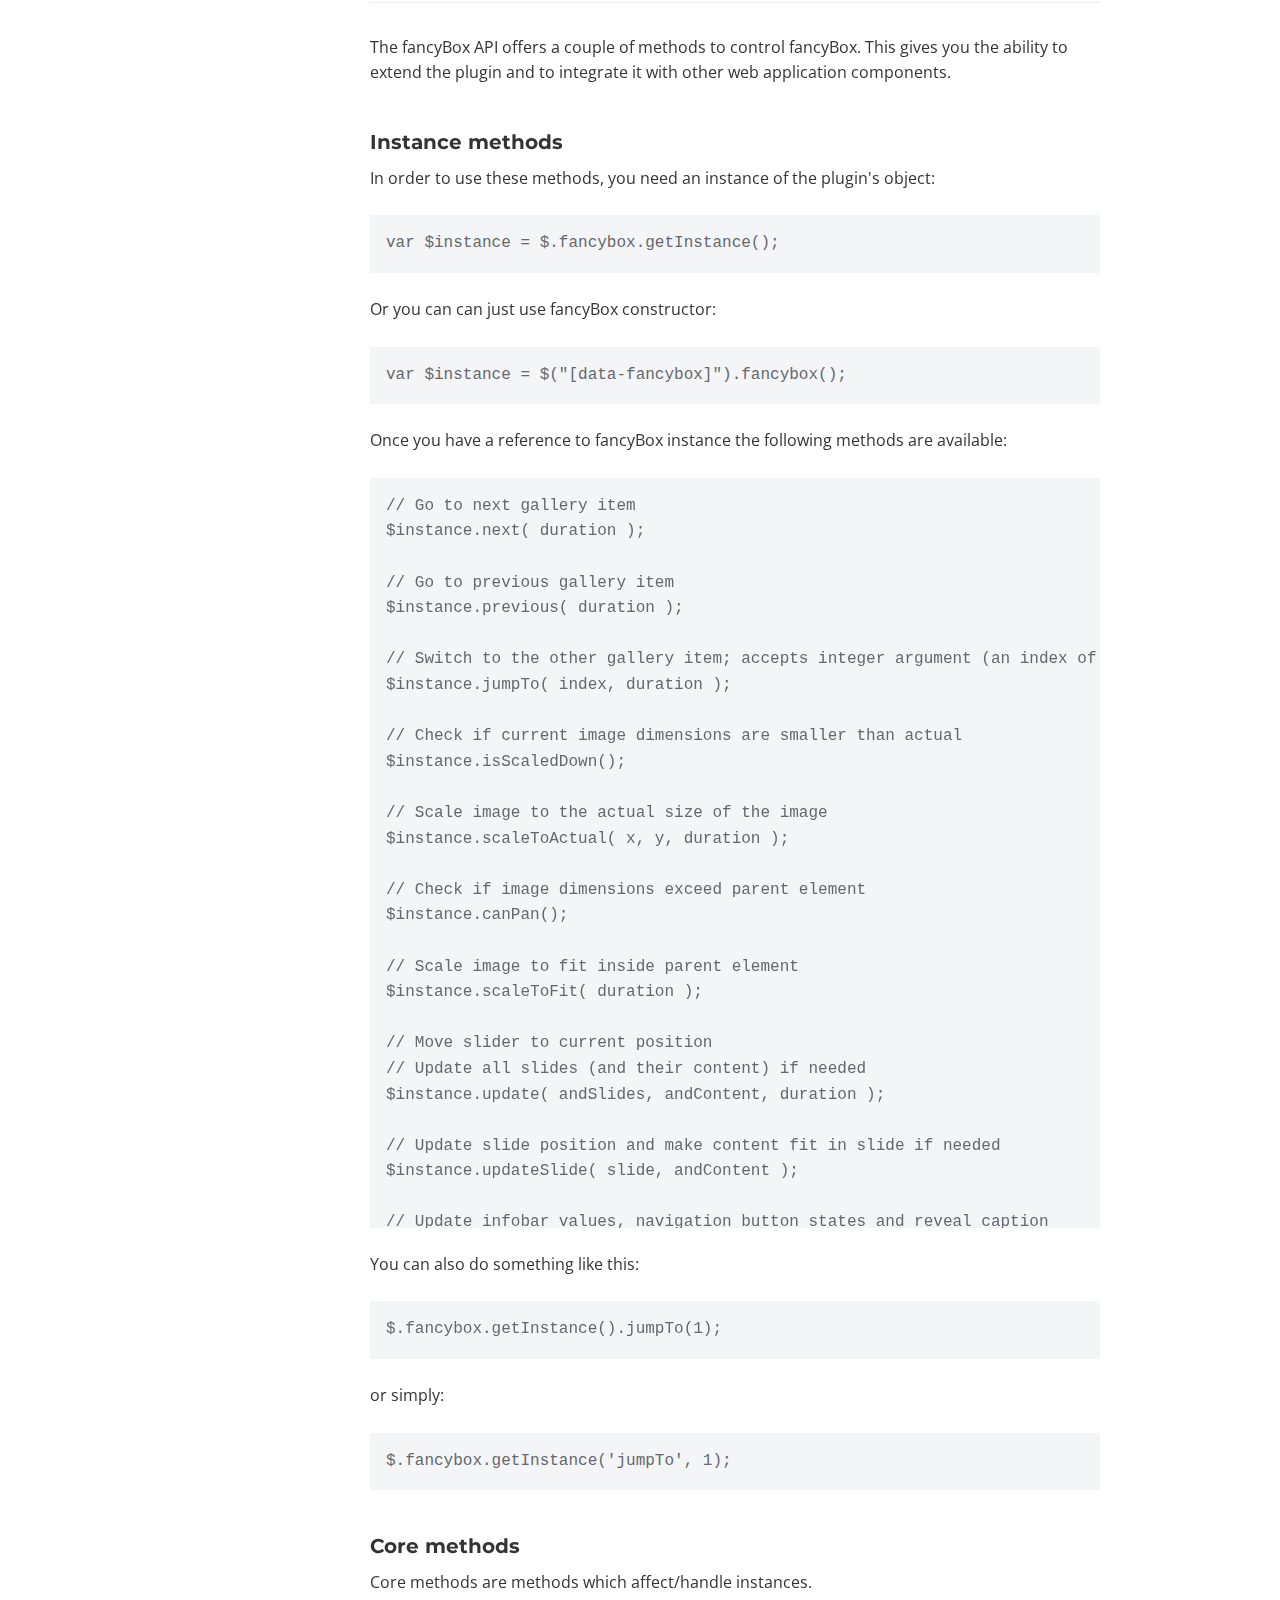
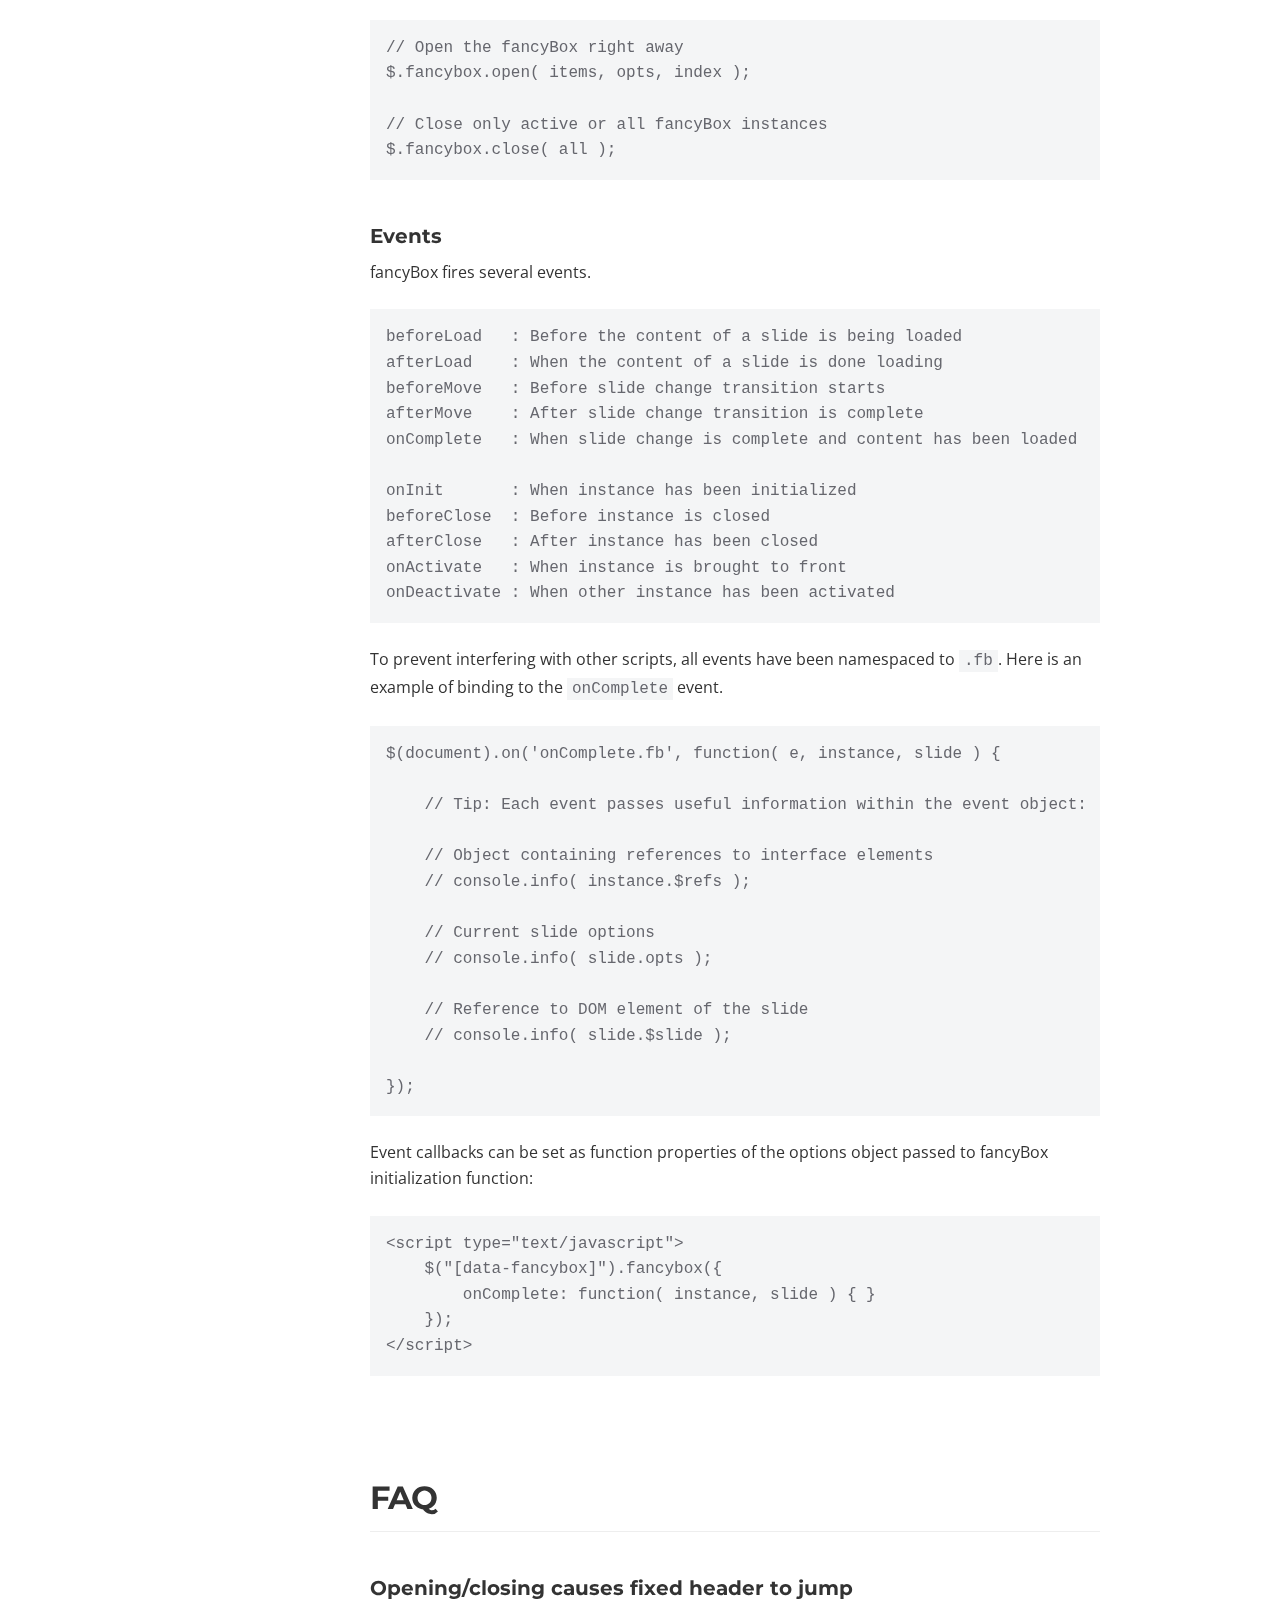
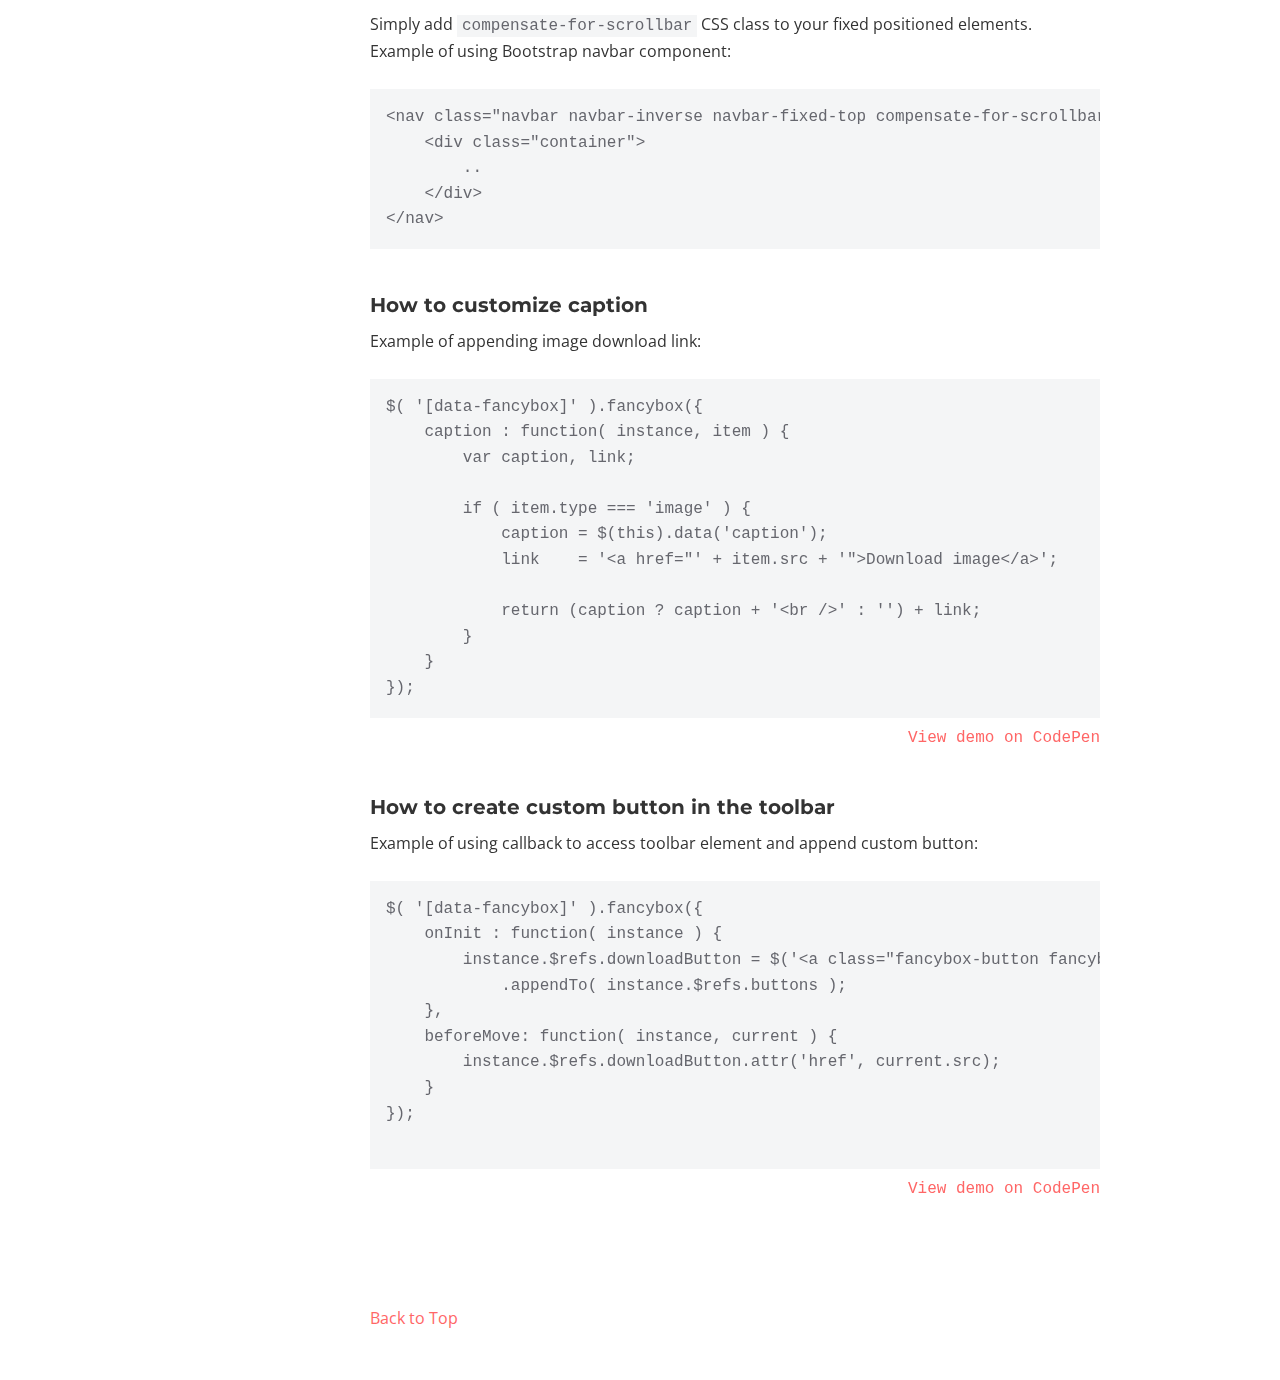
<file: fancybox/docs/index.html>
<!doctype html>
<html>
<head>
	<title>fancyBox - touch enabled, responsive and fully customizable lightbox script</title>

	<meta name="viewport" content="user-scalable=no, width=device-width, initial-scale=1.0, maximum-scale=1.0">
	<meta content="text/html;charset=utf-8" http-equiv="Content-Type">

	<link href="https://fonts.googleapis.com/css?family=Montserrat:400,700|Open+Sans:400,700" rel="stylesheet">

	<script src="//code.jquery.com/jquery-3.1.1.min.js"></script>

	<style>
		/* Reset */

		html, body, div, span, applet, object, iframe, h1, h2, h3, h4, h5, h6, p, blockquote, pre, a, abbr, acronym, address, big, cite, code, del, dfn, em, img, ins, kbd, q, s, samp, small, strike, strong, sub, sup, tt, var, b, u, i, center, dl, dt, dd, ol, ul, li, fieldset, form, label, legend, table, caption, tbody, tfoot, thead, tr, th, td, article, aside, canvas, details, embed, figure, figcaption, footer, header, hgroup, menu, nav, output, ruby, section, summary, time, mark, audio, video {
			margin: 0;
			padding: 0;
			border: 0;
			font-size: 100%;
			font: inherit;
			vertical-align: baseline;
		}

		html {
		 	box-sizing: border-box;
		}

		*, *:before, *:after {
		 	box-sizing: inherit;
		}

		article, aside, details, figcaption, figure, footer, header, hgroup, menu, nav, section {
			display: block;
		}

		table {
			border-collapse: collapse;
			border-spacing: 0;
		}

		/* Common styling */

		body {
			-webkit-text-size-adjust: none;
			font-family: 'Open Sans', 'Helvetica Neue', Helvetica, Arial, sans-serif;
			font-size: 16px;
			line-height: 1.6;
			color: #333;
		}

		h1, h2, h3 {
			font-family: 'Montserrat', 'Helvetica Neue', Helvetica, Arial, sans-serif;
			font-weight: 700;
			color: #333;
		}

		a {
			color: #FF6666;
			text-decoration: none;
		}

		a:hover {
			text-decoration: underline;
		}

		a.active {
			font-weight: bold;
		}

		h1, h2, h3 {
		    font-family: 'Montserrat', sans-serif;
		    font-weight: 700;
		    color: #333;
		}

		h1 {
			font-size: 2.5em;
			font-weight: bold;
			letter-spacing: -1px;
		}

		h1 a:hover {
			text-decoration: none;
		}

		h2 {
			margin: 3em 0 1em 0;
			padding-bottom: 0.25em;
			font-size: 2em;
			letter-spacing: -1pt;
			border-bottom: 1px solid #eee;
		}

		h2:first-of-type {
			margin-top: 0;
		}

		h3 {
			margin-top: 2em;
			font-size: 1.25em;
		}

		b {
			font-weight: 700;
		}

		p {
			margin: 0.5em 0 1.5em 0;
		}

		p:last-child {
			margin-bottom: 0;
		}

		ul {
		    padding-left: 2em;
		    margin: 0.5em 0 1.5em 0;
		}

		pre, code, .demo {
			font-family: Consolas,"Liberation Mono",Courier,monospace;
		}

		pre, code {
			background: #F4F5F6;
			color: #66676E;
		}

		pre {
			padding: 1em;
			margin-bottom: 1.5em;
			overflow: auto;
			max-height: calc(100vh - 150px);
			-moz-tab-size: 4;
			tab-size: 4;
		}

		code {
			padding: 2px 5px;
		}

		pre code {
			padding: 0;
		}

		.demo {
			margin-top: -1em;
			text-align: right;
		}


		/* Layout */

		header {
			position: relative;
			padding: 6em 0 6em 0;
			margin-bottom: 3em;
			background: #FF6666;
			color: #fff;
			text-align: right;
		}

		header:before {
			content: '';
			position: absolute;
			left: 0;
			right: 0;
			top: 100%;
			height: 500px;
			background: #fff;
			-webkit-transform-origin: right;
			    -ms-transform-origin: right;
			       transform-origin: right;
			-webkit-transform: skewY(2deg);
			    -ms-transform: skewY(2deg);
			        transform: skewY(2deg);
		}

		.content {
			position: relative;
			max-width: 1020px;
			margin: 0 auto;
			padding: 0 50px;
		}

		section .content {
			padding-left: 240px;
		}

		footer .content {
			padding: 6em 50px 3em 240px;
		}

		aside {
			position: absolute;
			top: 0;
			left : 50px;
			width: 200px;
		}

		/* Header */

		header h1, header h1 a {
			color: #fff;
		}

		header ul {
			margin: 0;
			padding: 0;
			list-style: none;
		}

		header ul li {
			display: inline-block;
			margin-right: 0.5em;
		}

		header ul li a {
			font-size: 1.125em;
			color: #fff;
		}

		/* Sidebar */

		aside ul {
			position: relative;;
			top: 0;
			list-style: none;
			padding: 1.5em 0;
			margin: 0;
		}

		aside ul ul {
			padding: 0 0 0.5em 1.5em;
			font-size: 90%;
		}

		@media all and (max-width: 800px) {

			aside {
				position: relative;
				left: 0;
			}

			.content {
				padding: 0 25px;
			}

			section .content,
			footer .content {
				padding-left: 25px;
			}

		}

	</style>
</head>
<body>

	<header>
		<div class="content">
			<h1><a href="http://fancyapps.com/fancybox/3/">fancyBox3</a> Documentation</h1>

			<ul>
				<li><a href="http://fancyapps.com/fancybox/3/">Homepage</a></li>
				<li><a href="https://github.com/fancyapps/fancyBox">Github</a></li>
			</ul>
		</div>
	</header>

	<section>
		<div class="content">

			<aside>
				<ul class="sticky">
					<li><a href="#setup">Setup</a></li>
					<li><a href="#usage">How to Use</a></li>
					<li>
						<a href="#media_types">Media types</a>

						<ul>
							<li><a href="#images">Images</a></li>
							<li><a href="#inline">Inline</a></li>
							<li><a href="#ajax">Ajax</a></li>
							<li><a href="#iframe">Iframe</a></li>
						</ul>
					</li>
					<li><a href="#embedding">Embedding</a></li>
					<li><a href="#options">Options</a></li>
					<li><a href="#api">Api</a></li>
					<li><a href="#faq">FAQ</a></li>
				</ul>
			</aside>

<!--

	Setup
	=====

-->
			<h2 id="setup">Setup</h2>

			<p>
				You can install fancyBox by linking <code>.css</code> and <code>.js</code> to your html file.

				Make sure you also load the jQuery library.
				Below is a basic HTML template to use as an example:
			</p>

			<pre>&lt;!DOCTYPE html&gt;
&lt;html&gt;
&lt;head&gt;
	&lt;meta charset=&quot;utf-8&quot;&gt;
	&lt;title&gt;My page&lt;/title&gt;

	&lt;!-- CSS --&gt;
	&lt;link rel=&quot;stylesheet&quot; type=&quot;text/css&quot; href=&quot;jquery.fancybox.css&quot;&gt;
&lt;/head&gt;
&lt;body&gt;

	&lt;!-- Your HTML content goes here --&gt;

	&lt;!-- JS --&gt;
	&lt;script src=&quot;//code.jquery.com/jquery-3.1.1.min.js&quot;&gt;&lt;/script&gt;
	&lt;script src=&quot;jquery.fancybox.min.js&quot;&gt;&lt;/script&gt;
&lt;/body&gt;
&lt;/html&gt;
</pre>

			<p><b>Tips</b>:</p>

			<ul>
				<li>Make sure you add the jQuery library first</li>
				<li>If you already have jQuery on your page, you shouldn't include it second time</li>
				<li>Do not include both fancybox.js and fancybox.min.js files</li>
			</ul>

<!--

	How To Use
	==========

-->
			<h2 id="usage">How to Use</h2>

			<p>
				There are a few ways you can use fancyBox.
			</p>


			<h3>Initialize with data attributes</h3>

			<p>
				The most basic way to use fancyBox is by adding the <code>data-fancybox</code> attribute to a link.
				A caption can be added using the <code>data-caption</code> attribute. Example:
			</p>

			<pre>&lt;a href="image.jpg" data-fancybox data-caption="My caption"&gt;
	&lt;img src="thumbnail.jpg" alt="" /&gt;
&lt;/a&gt;</pre>

			<p>
				If you have a group of items, you can use the same attribute <code>data-fancybox</code> value for each of them to create a gallery.
				Each group should have a unique value:
			</p>

			<pre>&lt;a href="image_1.jpg" data-fancybox="group" data-caption="Caption #1"&gt;
	&lt;img src="thumbnail_1.jpg" alt="" /&gt;
&lt;/a&gt;

&lt;a href="image_2.jpg" data-fancybox="group" data-caption="Caption #2"&gt;
	&lt;img src="thumbnail_2.jpg" alt="" /&gt;
&lt;/a&gt;
</pre>

			<p>
				<b>Tip</b>:

				fancyBox attempts to automatically detect the type of content based on the given url.

				If it cannot be detected, the type can also be set manually using <code>data-type</code> attribute:

				<pre>&lt;a href="images.php?id=123" data-type="image" data-caption="Caption"&gt;
	Show image
&lt;/a&gt;</pre>
			</p>



			<h3>Initialize with JavaScript</h3>

			<p>
				To bind fancyBox events on any element, select with a jQuery selector and call the <code>fancybox</code> method:
			</p>

			<pre><code>&lt;script type=&quot;text/javascript&quot;&gt;
	$(&quot;[data-fancybox]&quot;).fancybox({
		// Options will go here
	});
&lt;/script&gt;</code></pre>


			<h3>Manual calling of fancyBox</h3>

			<p>
				fancyBox can be activated at any point within Javascript and therefore does not necessarily need a trigger element.

				Example of displaying a simple message:
			</p>

			<pre><code>$.fancybox.open('&lt;div style=&quot;padding:50px;&quot;&gt;&lt;h3&gt;You are awesome!&lt;/h3&gt;&lt;/div&gt;');</code></pre>

			<p>
				It is also possible to pass a list of objects and group options:
			</p>

			<pre><code>$.fancybox.open([
	{
		src  : '1_b.jpg',
		opts : {
			caption : 'First caption'
		}
	},
	{
		src  : '2_b.jpg',
		opts : {
			caption : 'Second caption'
		}
	}
], {
	loop : false
});</code></pre>

			<p>
				The object returned is a new instance of the fancyBox and allows to access the public API methods provided by the fancyBox.
			</p>

<!--

	Examples
	=========

-->
			<h2 id="media_types">Media types</h2>


			<h3 id="images">Images</h3>

			<p>
				The standard way of using fancyBox is with a number of thumbnail images that link to larger images:
			</p>

			<pre><code>&lt;a href="image.jpg" data-fancybox="images" data-caption="My caption"&gt;
	&lt;img src="thumbnail.jpg" alt="" /&gt;
&lt;/a&gt;</code></pre>

			<p class="demo">
				<a href="http://codepen.io/fancyapps/pen/jyEGGG/?editors=1000" target="_blank">View demo on CodePen</a>
			</p>

			<p>
				By default, fancyBox fully preloads an image before displaying it.
				You can choose to display the image right away.
				It will render and show the full size image while the data is being received.
				To do so, some attributes are necessary:
			</p>

			<ul>
				<li><code>data-width</code>  - the real width of the image</li>
				<li><code>data-height</code> - the real height of the image</li>
			</ul>

			<pre><code>&lt;a href=&quot;image.jpg&quot; data-fancybox=&quot;images&quot; data-width=&quot;2048&quot; data-height=&quot;1365&quot;&gt;
    &lt;img src=&quot;thumbnail.jpg&quot; /&gt;
&lt;/a&gt;</code></pre>
			<p class="demo">
				<a href="http://codepen.io/fancyapps/pen/wgBrXd?editors=1000" target="_blank">View demo on CodePen</a>
			</p>

			<p>
				It is also possible to protect images from downloading by right-click.
				While this does not protect from truly determined users, it should discourage the vast majority from ripping off your files.
			</p>

			<pre><code>$('[data-fancybox]').fancybox({
	image : {
		protect: true
	}
});</code></pre>
			<p class="demo">
				<a href="http://codepen.io/fancyapps/pen/RKKqLx?editors=1010" target="_blank">View demo on CodePen</a>
			</p>

			<h3 id="inline">Inline</h3>

			<p>
				For your Inline HTML you have to place a DIV Container into the content of the page:
			</p>

			<pre><code>&lt;div style=&quot;display: none;&quot; id=&quot;hidden-content&quot;&gt;
	&lt;h2&gt;Hello&lt;/h2&gt;
	&lt;p&gt;You are awesome.&lt;/p&gt;
&lt;/div&gt;</code></pre>

			<p>
				And then simply create a link using <code>data-src</code> attribute that matches CSS id selector of the element you want to open (<code>#hidden-content</code> in this example):
			</p>

			<pre><code>&lt;a data-fancybox data-src=&quot;#hidden-content&quot; href=&quot;javascript:;&quot;&gt;
	Hidden div
&lt;/a&gt;</code></pre>
			<p class="demo">
				<a href="http://codepen.io/fancyapps/pen/MJYOOd?editors=1000" target="_blank">View demo on CodePen</a>
			</p>

			<h3 id="ajax">Ajax</h3>

			<p>
				To load content via AJAX, you need to add a <code>data-type="ajax"</code> attribute to your link:
			</p>

			<pre><code>&lt;a data-fancybox data-type=&quot;ajax&quot; data-src=&quot;my_page.com/path/to/ajax/&quot; href=&quot;javascript:;&quot;&gt;
	AJAX content
&lt;/a&gt;</code></pre>
			<p class="demo">
				<a href="http://codepen.io/fancyapps/pen/JEoOvK?editors=1100" target="_blank">View demo on CodePen</a>
			</p>

			<p>
				Additionally it is possible to define a selector with the <code>data-selector</code> attribute to show only a part of the response. The selector can be any string, that is a valid jQuery selector:
			</p>

			<pre><code>&lt;a data-fancybox data-type=&quot;ajax&quot; data-src=&quot;my_page.com/path/to/ajax/&quot; data-selector=&quot;#two&quot; href=&quot;javascript:;&quot;&gt;
	AJAX content
&lt;/a&gt;
</code></pre>
			<p class="demo">
				<a href="http://codepen.io/fancyapps/pen/MJwWKz?editors=1100" target="_blank">View demo on CodePen</a>
			</p>

			<h3 id="iframe">Iframe</h3>

			<p>
				If the content can be shown on a page, and placement in an iframe is not blocked by script or security configuration of that page,
				it can be presented in a fancyBox:
			</p>

			<pre><code>&lt;a data-fancybox data-src=&quot;http://codepen.io/fancyapps/full/jyEGGG/&quot; href=&quot;javascript:;&quot;&gt;
	Webpage
&lt;/a&gt;

&lt;a data-fancybox data-src=&quot;http://www.adobe.com/content/dam/Adobe/en/devnet/acrobat/pdfs/pdf_open_parameters.pdf&quot; href=&quot;javascript:;&quot;&gt;
	Sample PDF
&lt;/a&gt;
</code></pre>
			<p class="demo">
				<a href="http://codepen.io/fancyapps/pen/BpymvO?editors=1000" target="_blank">View demo on CodePen</a>
			</p>


			<p>
				<b>Tip</b>: To control fancyBox in parent window from inside an iframe:
			</p>

			<pre><code>// Adjust iframe height according to the contents
parent.jQuery.fancybox.getInstance().update();

// Close current fancyBox instance
parent.jQuery.fancybox.getInstance().close();</code></pre>



<!--

	Embedding
	=======

-->
			<h2 id="embedding">Embedding</h2>

			<p>
				Supported sites can be used with fancyBox by just providing the page URL:
			</p>

			<pre><code>&lt;a data-fancybox href="https://www.youtube.com/watch?v=_sI_Ps7JSEk"&gt;
  YouTube video
&lt;/a&gt;

&lt;a data-fancybox href="https://vimeo.com/191947042"&gt;
  Vimeo video
&lt;/a&gt;

&lt;a data-fancybox href=&quot;https://www.google.com/maps/place/Googleplex/@37.4220041,-122.0833494,17z/data=!4m5!3m4!1s0x0:0x6c296c66619367e0!8m2!3d37.4219998!4d-122.0840572&quot;&gt;
	Google Map
&lt;/a&gt;

&lt;a data-fancybox href=&quot;https://www.instagram.com/p/BNXYW8-goPI/?taken-by=jamesrelfdyer&quot; data-caption=&quot;&lt;span title=&amp;quot;Edited&amp;quot;&gt;balloon rides at dawn ✨🎈&lt;br&gt;was such a magical experience floating over napa valley as the golden light hit the hills.&lt;br&gt;&lt;a href=&amp;quot;https://www.instagram.com/jamesrelfdyer/&amp;quot;&gt;@jamesrelfdyer&lt;/a&gt;&lt;/span&gt;&quot;&gt;
	Instagram photo
&lt;/a&gt;</code></pre>
			<p class="demo">
				<a href="http://codepen.io/fancyapps/pen/LxEOwL?editors=1000" target="_blank">View demo on CodePen</a>
			</p>

			<h3>Video dimensions</h3>

			<p>
				Resize video display with the following CSS:
			</p>

			<pre><code>.fancybox-slide--video .fancybox-content {
	width  : 800px;
	height : 600px;
	max-width  : 80%;
	max-height : 80%;
}</code></pre>
			<p class="demo">
				<a href="http://codepen.io/fancyapps/pen/PWZrzw?editors=1100" target="_blank">View demo on CodePen</a>
			</p>

			<p>
				Obviously, you can choose any size you like, any combination with <code>min</code>/<code>max</code> values.
			</p>

			<h3>Video parameters</h3>

			<p>
				Controlling a video via URL parameters:
			</p>

			<pre><code>&lt;a data-fancybox href=&quot;https://www.youtube.com/watch?v=_sI_Ps7JSEk&amp;amp;autoplay=1&amp;amp;rel=0&amp;amp;controls=0&amp;amp;showinfo=0&quot;&gt;
  YouTube video - hide controls and info
&lt;/a&gt;

&lt;a data-fancybox href=&quot;https://vimeo.com/191947042?color=f00&quot;&gt;
  Vimeo video - custom color
&lt;/a&gt;</code></pre>
			<p class="demo">
				<a href="http://codepen.io/fancyapps/pen/mRVNyO?editors=1000" target="_blank">View demo on CodePen</a>
			</p>


			<p>
				Via JavaScript:
			</p>

			<pre><code>$('[data-fancybox]').fancybox({
	youtube : {
		controls : 0,
		showinfo : 0
	},
	vimeo : {
		color : 'f00'
	}
});</code></pre>
			<p class="demo">
				<a href="http://codepen.io/fancyapps/pen/Qdyeyr?editors=1010" target="_blank">View demo on CodePen</a>
			</p>

<!--

	Options
	=======

-->
			<h2 id="options">Options</h2>

			<p>
				Available options listed below.
			</p>

			<pre>defaults = {

	// Animation duration in ms
	speed : 330,

	// Enable infinite gallery navigation
	loop : true,

	// Should zoom animation change opacity, too
	// If opacity is 'auto', then fade-out if image and thumbnail have different aspect ratios
	opacity : 'auto',

	// Space around image, ignored if zoomed-in or viewport smaller than 800px
	margin : [44, 0],

	// Horizontal space between slides
	gutter : 30,

	// Should display toolbars
	infobar : true,
	buttons : true,

	// What buttons should appear in the toolbar
	slideShow  : true,
	fullScreen : true,
	thumbs     : true,
	closeBtn   : true,

	// Should apply small close button at top right corner of the content
	// If 'auto' - will be set for content having type 'html', 'inline' or 'ajax'
	smallBtn : 'auto',

	image : {

		// Wait for images to load before displaying
		// Requires predefined image dimensions
		// If 'auto' - will zoom in thumbnail if 'width' and 'height' attributes are found
		preload : &quot;auto&quot;,

		// Protect an image from downloading by right-click
		protect : false

	},

	ajax : {

		// Object containing settings for ajax request
		settings : {

			// This helps to indicate that request comes from the modal
			// Feel free to change naming
			data : {
				fancybox : true
			}
		}

	},

	iframe : {

		// Iframe template
		tpl : '&lt;iframe id=&quot;fancybox-frame{rnd}&quot; name=&quot;fancybox-frame{rnd}&quot; class=&quot;fancybox-iframe&quot; frameborder=&quot;0&quot; vspace=&quot;0&quot; hspace=&quot;0&quot; webkitAllowFullScreen mozallowfullscreen allowFullScreen allowtransparency=&quot;true&quot; src=&quot;&quot;&gt;&lt;/iframe&gt;',

		// Preload iframe before displaying it
		// This allows to calculate iframe content width and height
		// (note: Due to &quot;Same Origin Policy&quot;, you can't get cross domain data).
		preload : true,

		// Scrolling attribute for iframe tag
		scrolling : 'no',

		// Custom CSS styling for iframe wrapping element
		css : {}

	},

	// Custom CSS class for layout
	baseClass : '',

	// Custom CSS class for slide element
	slideClass : '',

	// Base template for layout
	baseTpl	: '&lt;div class=&quot;fancybox-container&quot; role=&quot;dialog&quot; tabindex=&quot;-1&quot;&gt;' +
			'&lt;div class=&quot;fancybox-bg&quot;&gt;&lt;/div&gt;' +
			'&lt;div class=&quot;fancybox-controls&quot;&gt;' +
				'&lt;div class=&quot;fancybox-infobar&quot;&gt;' +
					'&lt;button data-fancybox-previous class=&quot;fancybox-button fancybox-button--left&quot; title=&quot;Previous&quot;&gt;&lt;/button&gt;' +
					'&lt;div class=&quot;fancybox-infobar__body&quot;&gt;' +
						'&lt;span class=&quot;js-fancybox-index&quot;&gt;&lt;/span&gt;&amp;nbsp;/&amp;nbsp;&lt;span class=&quot;js-fancybox-count&quot;&gt;&lt;/span&gt;' +
					'&lt;/div&gt;' +
					'&lt;button data-fancybox-next class=&quot;fancybox-button fancybox-button--right&quot; title=&quot;Next&quot;&gt;&lt;/button&gt;' +
				'&lt;/div&gt;' +
				'&lt;div class=&quot;fancybox-buttons&quot;&gt;' +
					'&lt;button data-fancybox-close class=&quot;fancybox-button fancybox-button--close&quot; title=&quot;Close (Esc)&quot;&gt;&lt;/button&gt;' +
				'&lt;/div&gt;' +
			'&lt;/div&gt;' +
			'&lt;div class=&quot;fancybox-slider-wrap&quot;&gt;' +
				'&lt;div class=&quot;fancybox-slider&quot;&gt;&lt;/div&gt;' +
			'&lt;/div&gt;' +
			'&lt;div class=&quot;fancybox-caption-wrap&quot;&gt;&lt;div class=&quot;fancybox-caption&quot;&gt;&lt;/div&gt;&lt;/div&gt;' +
		'&lt;/div&gt;',

	// Loading indicator template
	spinnerTpl : '&lt;div class=&quot;fancybox-loading&quot;&gt;&lt;/div&gt;',

	// Error message template
	errorTpl : '&lt;div class=&quot;fancybox-error&quot;&gt;&lt;p&gt;The requested content cannot be loaded. &lt;br /&gt; Please try again later.&lt;p&gt;&lt;/div&gt;',

	closeTpl : '&lt;button data-fancybox-close class=&quot;fancybox-close-small&quot;&gt;×&lt;/button&gt;',

	// Container is injected into this element
	parentEl : 'body',

	// Enable gestures (tap, zoom, pan and pinch)
	touch : true,

	// Enable keyboard navigation
	keyboard : true,

	// Try to focus on first focusable element after opening
	focus : true,

	// Close when clicked outside of the content
	closeClickOutside : true,

	// Callbacks
	beforeLoad	 : $.noop,
	afterLoad    : $.noop,
	beforeMove 	 : $.noop,
	afterMove    : $.noop,
	onComplete	 : $.noop,

	onInit       : $.noop,
	beforeClose	 : $.noop,
	afterClose	 : $.noop,
	onActivate   : $.noop,
	onDeactivate : $.noop

}
</pre>


				<p>
					Set instance options by passing a valid object to <code>fancybox()</code> method:
				</p>

				<pre><code>$(&quot;[data-fancybox]&quot;).fancybox({
	image : {
		protect : true
	}
});</code></pre>


				<p>
					Plugin options / defaults are exposed in <code>$.fancybox.defaults</code> namespace so you can easily adjust them globally:

				</p>

				<pre><code>$.fancybox.defaults.speed = 600;</code></pre>

				<p>
					Custom options for each element individually can be set by adding a <code>data-options</code>
					attribute to the element.

					This attribute should contain the properly formatted JSON object:
				</p>

				<pre><code>&lt;a data-fancybox data-options='{&quot;caption&quot; : &quot;My caption&quot;, &quot;src : &quot;iframe.html&quot;}' href=&quot;javascript:;&quot;&gt;
	Open external page using iframe
&lt;/a&gt;</code></pre>




<!--

API
===

-->
				<h2 id="api">API</h2>

				<p>
					The fancyBox API offers a couple of methods to control fancyBox.

					This gives you the ability to extend the plugin and to integrate it with other web application components.
				</p>

				<h3>Instance methods</h3>

				<p>
					In order to use these methods, you need an instance of the plugin's object:
				</p>

				<pre><code>var $instance = $.fancybox.getInstance();</code></pre>

				<p>
					Or you can can just use fancyBox constructor:
				</p>

				<pre><code>var $instance = $(&quot;[data-fancybox]&quot;).fancybox();</code></pre>

				<p>
					Once you have a reference to fancyBox instance the following methods are available:
				</p>


				<pre><code>// Go to next gallery item
$instance.next( duration );

// Go to previous gallery item
$instance.previous( duration );

// Switch to the other gallery item; accepts integer argument (an index of the desired item)
$instance.jumpTo( index, duration );

// Check if current image dimensions are smaller than actual
$instance.isScaledDown();

// Scale image to the actual size of the image
$instance.scaleToActual( x, y, duration );

// Check if image dimensions exceed parent element
$instance.canPan();

// Scale image to fit inside parent element
$instance.scaleToFit( duration );

// Move slider to current position
// Update all slides (and their content) if needed
$instance.update( andSlides, andContent, duration );

// Update slide position and make content fit in slide if needed
$instance.updateSlide( slide, andContent );

// Update infobar values, navigation button states and reveal caption
$instance.updateControls( force );

// Load custom content into the slide
$instance.setContent( slide, content );

// Try to find and focus on the first focusable element
$instance.focus();

// Activates current instance, brings it to the front
$instance.activate();

// Close instance
$instance.close();
				</code></pre>


				<p>
					You can also do something like this:
				</p>

				<pre><code>$.fancybox.getInstance().jumpTo(1);</code></pre>

				<p>
					or simply:
				</p>

				<pre><code>$.fancybox.getInstance('jumpTo', 1);</code></pre>



				<h3>Core methods</h3>

				<p>
					Core methods are methods which affect/handle instances.
				</p>


				<pre><code>// Open the fancyBox right away
$.fancybox.open( items, opts, index );

// Close only active or all fancyBox instances
$.fancybox.close( all );
</code></pre>



				<h3>Events</h3>

				<p>
					fancyBox fires several events.

				</p>

				<pre><code>beforeLoad	 : Before the content of a slide is being loaded
afterLoad    : When the content of a slide is done loading
beforeMove 	 : Before slide change transition starts
afterMove    : After slide change transition is complete
onComplete	 : When slide change is complete and content has been loaded

onInit	 	 : When instance has been initialized
beforeClose	 : Before instance is closed
afterClose	 : After instance has been closed
onActivate   : When instance is brought to front
onDeactivate : When other instance has been activated
</code></pre>


				<p>
					To prevent interfering with other scripts, all events have been namespaced to <code>.fb</code>.
					Here is an example of binding to the <code>onComplete</code> event.
				</p>

				<pre><code>$(document).on('onComplete.fb', function( e, instance, slide ) {

	// Tip: Each event passes useful information within the event object:

	// Object containing references to interface elements
	// console.info( instance.$refs );

	// Current slide options
	// console.info( slide.opts );

	// Reference to DOM element of the slide
	// console.info( slide.$slide );

});</code></pre>



				<p>
					Event callbacks can be set as function properties of the options object passed to fancyBox initialization function:
				</p>

				<pre><code>&lt;script type=&quot;text/javascript&quot;&gt;
	$(&quot;[data-fancybox]&quot;).fancybox({
		onComplete: function( instance, slide ) { }
	});
&lt;/script&gt;</code></pre>



<!--

FAQ
===

-->
				<h2 id="faq">FAQ</h2>

				<h3>Opening/closing causes fixed header to jump</h3>

				<p>
					Simply add <code>compensate-for-scrollbar</code> CSS class to your fixed positioned elements.
					Example of using Bootstrap navbar component:
				</p>

				<pre><code>&lt;nav class=&quot;navbar navbar-inverse navbar-fixed-top compensate-for-scrollbar&quot;&gt;
	&lt;div class=&quot;container&quot;&gt;
		..
	&lt;/div&gt;
&lt;/nav&gt;</code></pre>


				<h3>How to customize caption</h3>

				<p>
					Example of appending image download link:
				</p>

				<pre><code>$( '[data-fancybox]' ).fancybox({
	caption : function( instance, item ) {
		var caption, link;

		if ( item.type === 'image' ) {
			caption = $(this).data('caption');
			link    = '&lt;a href=&quot;' + item.src + '&quot;&gt;Download image&lt;/a&gt;';

			return (caption ? caption + '&lt;br /&gt;' : '') + link;
		}
	}
});</code></pre>
				<p class="demo">
					<a href="http://codepen.io/fancyapps/pen/ygeYGx?editors=1010" target="_blank">View demo on CodePen</a>
				</p>

				<h3>How to create custom button in the toolbar</h3>

				<p>
					Example of using callback to access toolbar element and append custom button:
				</p>

				<pre><code>$( '[data-fancybox]' ).fancybox({
	onInit : function( instance ) {
		instance.$refs.downloadButton = $('&lt;a class=&quot;fancybox-button fancybox-download&quot;&gt;&lt;/a&gt;')
			.appendTo( instance.$refs.buttons );
	},
	beforeMove: function( instance, current ) {
		instance.$refs.downloadButton.attr('href', current.src);
	}
});

</code></pre>

				<p class="demo">
					<a href="http://codepen.io/fancyapps/pen/dNGapJ" target="_blank">View demo on CodePen</a>
				</p>


			</div>


		</div>
	</section>

	<footer>
		<div class="content">
			<p>
				<a href="javascript:;" onClick="javascript:$('html, body').animate({ scrollTop: 0 }, 0);return false;">Back to Top</a>
			</p>
		</div>
	</footer>

	<script>

		/* Sticky nvigation */

		var sticky = {
			$sticky      : $( '.sticky' ),
			offsets      : [],
			targets      : [],
			stickyTop    : null,

			set : function() {
				var self = this;

				self.offsets = [];
				self.targets = [];

				// Get current top position of sticky element

				self.stickyTop = self.$sticky.css( 'position', 'relative' ).offset().top;

				// Cache all targets and their top positions

				self.$sticky.find( 'a' ).map(function () {
					var $el		= $( this ),
						href	= $el.data('target') || $el.attr( 'href' ),
						$href	= /^#./.test(href) && $( href );

					return $href && $href.length && $href.is( ':visible' ) ? [ [ Math.floor( $href.offset().top - parseInt( $href.css('margin-top') ) ), href ] ] : null;
				})
				.sort(function (a, b) { return a[0] - b[0] })
				.each(function () {
					self.offsets.push( this[ 0 ] );
					self.targets.push( this[ 1 ] );
				});

			},

			update : function() {
				var self = this;

				var windowTop       = Math.floor( $(window).scrollTop() );
				var $stickyLinks    = self.$sticky.find( 'a' ).removeClass( 'active' );
				var stickyPosition  = 'fixed';
				var currentIndex    = 0;

				// Toggle fixed position depending on visibility

				if ( $(window).width() < 800 || self.stickyTop > windowTop ) {
					stickyPosition = 'relative';

				} else {

					for ( var i = self.offsets.length; i--; ) {
						if ( windowTop >= self.offsets[ i ] && ( self.offsets[ i + 1 ] === undefined || windowTop <= self.offsets[ i + 1 ]) ) {
							currentIndex = i;

							break;
						}
					}

				}

				self.$sticky.css( 'position', stickyPosition );

				$stickyLinks.eq( currentIndex ).addClass( 'active' );

			},

			init : function() {
				var self = this;

				$(window).on('resize', function() {

					self.set();

					self.update();

				});

				$(window).on('scroll', function() {

					self.update();

				});

				self.set();

				self.update();

			}
		}

		sticky.init();

	</script>
</body>
</html>
</file>
<file: main.css>
.welcome {
  font-size: 30px;
  border-radius: 3px;
  background-color: rgba(168, 255, 82, 0.4);
  color: black
}
.intro {
  font-size: 30px;
  border-radius: 8px;
  background-color: #2e2c55;
  color: white
}
.imageCenter {
    display: block;
    margin-left: auto;
    margin-right: auto 
}
.centerBlock {
  display:table;
  margin:auto
}
body {
    background:#15081f url('/images/background02.jpg') top center repeat;
}
#back {
    background:#15081f url('/images/cover03.jpg') top center repeat;
}
.footer {
  position: absolute;
  right: 0;
  bottom: 0;
  left: 0;
  padding: rem;
  background-color: #606060;
  text-align: center;
}
#grad {
    height: 20px;
    background: linear-gradient(#E0E0E0, #606060);
}
.fadeimg {opacity:0;
-moz-transition: opacity 2s; /* Firefox 4 */
-webkit-transition: opacity 2s; /* Safari and Chrome */
-o-transition: opacity 2s;
transition: opacity 2s;
}
/* The navigation bar */
.ul {
    list-style-type: none;
    margin: 0;
    padding: 0;
    overflow: hidden;
    background-color: #333;
    position: fixed; /* Set the navbar to fixed position */
    top: 0; /* Position the navbar at the top of the page */
    width: 100%; /* Full width */
}

li {
    float: center;
}

li a {
    display: block;
    color: white;
    padding: 16px;
    text-decoration: none;
}

/* Main content */
#mainContainer {
  margin-top: 46px; /* Add a top margin to avoid content overlay */
 
  padding-left: 0;
  padding-right: 0;
}

.classWithPad { margin:10px; padding:10px; }

.divFit {
    display: inline-block;
}

.padding-0 {
    padding: 0;
}

.image {
  opacity: 1;
  display: block;
  width: 100%;
  height: auto;
  transition: .5s ease;
  backface-visibility: hidden;
}
.image:hover {
  opacity: 0.6;
}

.button {
  border-radius: 4px;
  background-color: #334da7;
  border: none;
  color: #FFFFFF;
  text-align: center;
  font-size: 18px;
  padding: 5px;
  width: 55px;
  transition: all 0.5s;
  cursor: pointer;
  margin: 5px;
}

.button span {
  cursor: pointer;
  display: inline-block;
  position: relative;
  transition: 0.5s;
}

.button span:after {
  content: '\00bb';
  position: absolute;
  opacity: 1;
  top: 0;
  right: -20px;
  transition: 0.5s;
}

.button:hover span {
  padding-right: 25px;
}

.button:hover span:after {
  opacity: 1;
  right: 0;
}

.fa {
  padding: 5px;
  font-size: 22px;
  width: 36px;
  text-align: center;
  text-decoration: none;
  margin: 2px 4px;
  box-shadow: 0 2px 16px 0 rgba(0,0,0,0.3), 0 6px 13px 0 rgba(0,0,0,0.19);
}
.fa-facebook {
  background: #3B5998;
  color: white;
}
.fa-youtube {
  background: #bb0000;
  color: white;
}
.fa-snapchat-ghost {
  background: #fffc00;
  color: white;
  text-shadow: -1px 0 black, 0 1px black, 1px 0 black, 0 -1px black;
}
</file>
